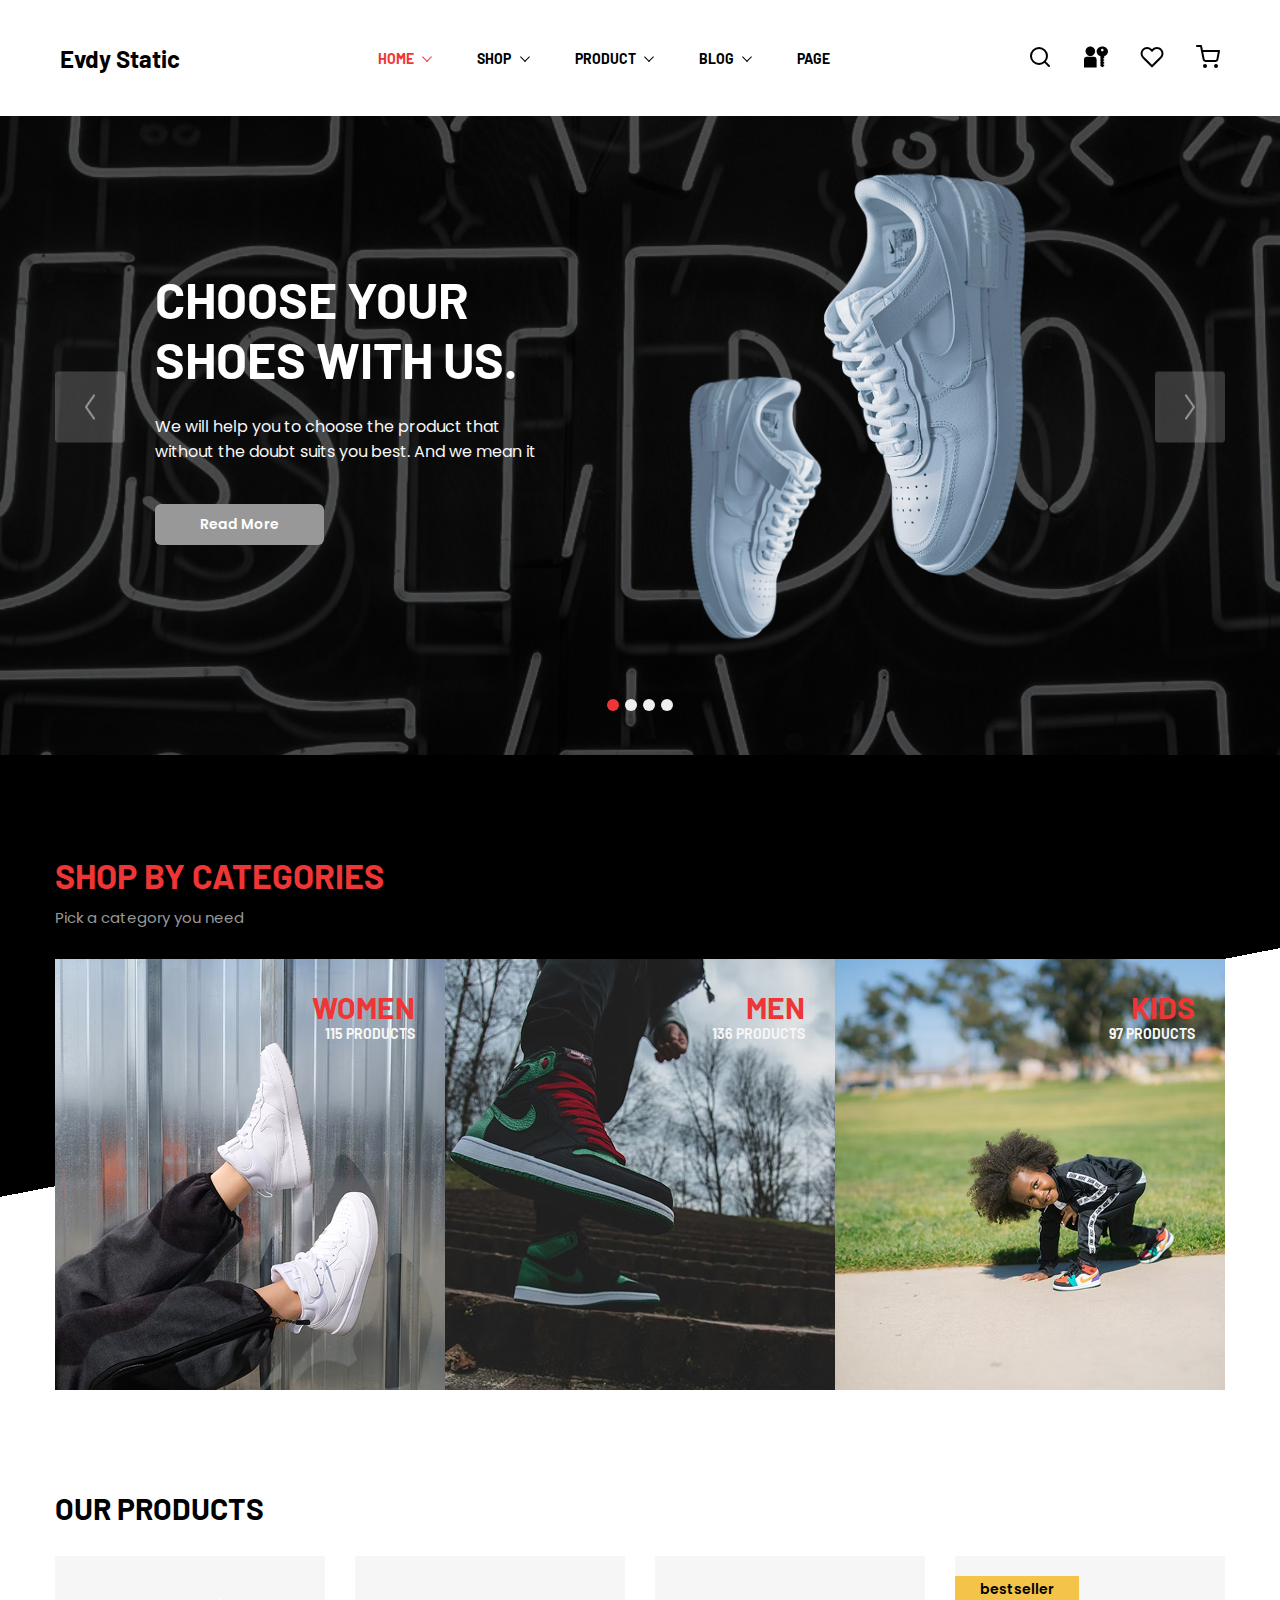
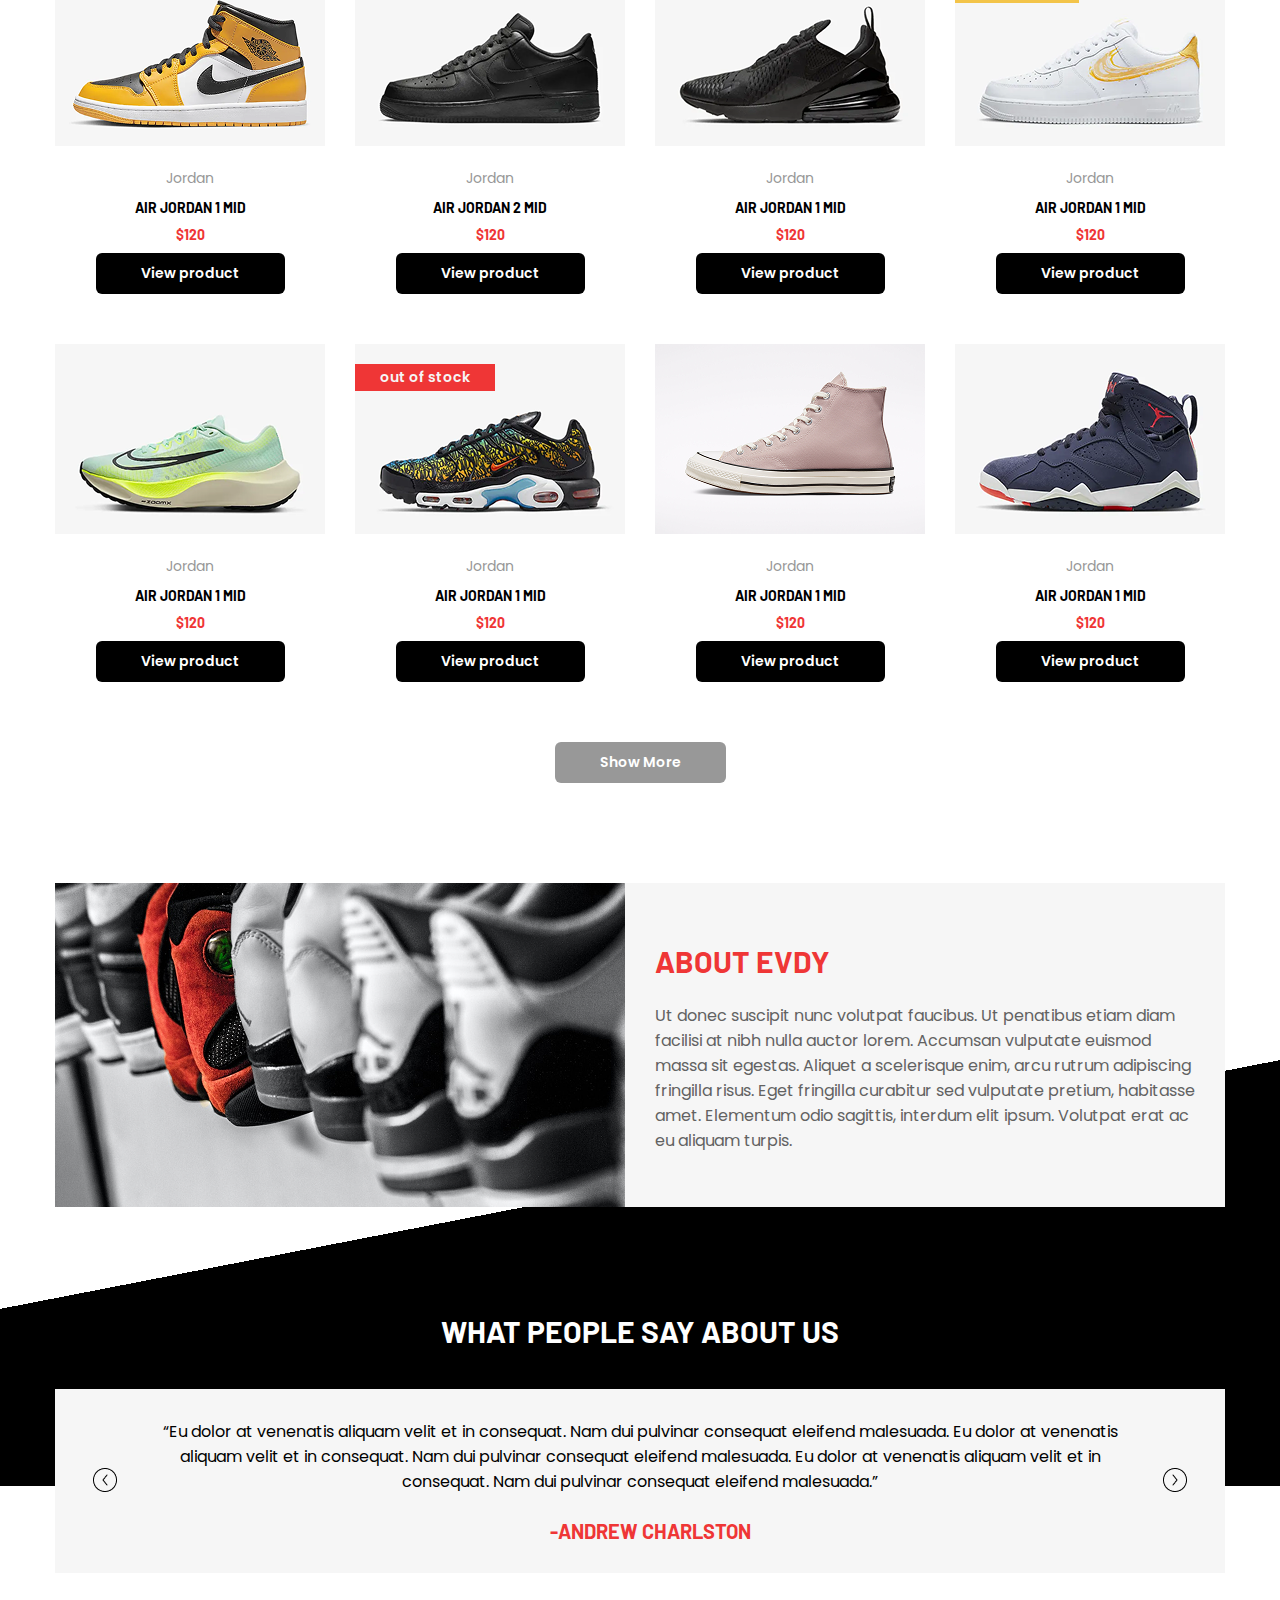
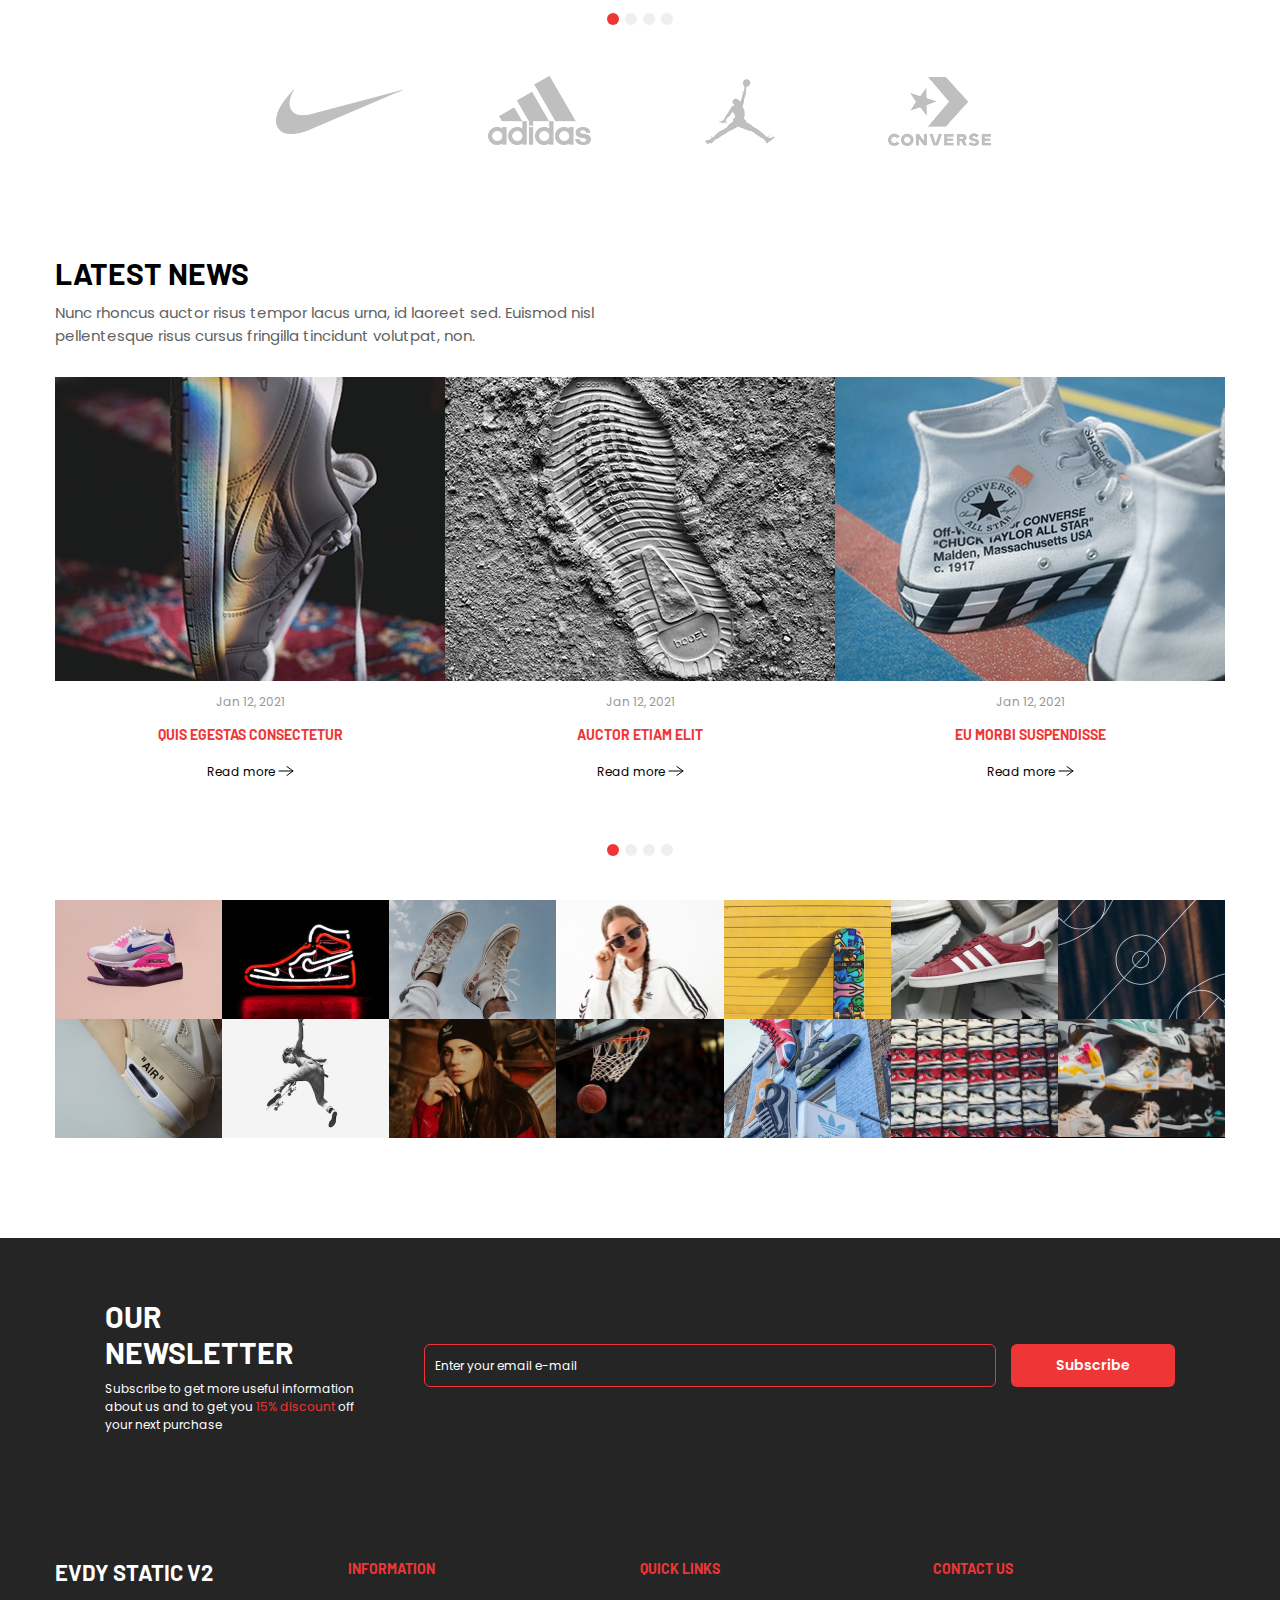
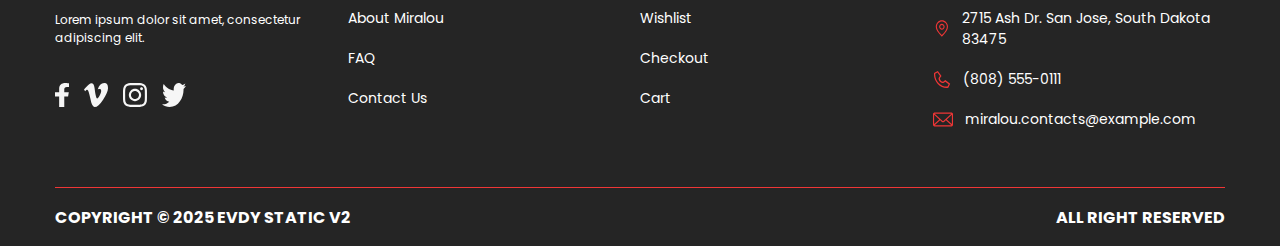
<file: index.html>
<!doctype html>
<html lang="en">
<head>
  <meta charset="UTF-8">
  <meta name="viewport"
        content="width=device-width, user-scalable=no, initial-scale=1.0, maximum-scale=1.0, minimum-scale=1.0">
  <meta http-equiv="X-UA-Compatible" content="ie=edge">
  <link rel="stylesheet" href="styles/styles.css">
  <title>Evdy Static v2</title>
  <script src="scripts/app.js" defer></script>
</head>
<body>

<header class="header">
  <div class="container">
    <div class="header__inner">
      <div class="header__logo">
        Evdy Static
      </div>
      <nav class="header__nav">
        <ul class="header__nav-list">
          <li class="header__nav-item header__nav-item--dropdown">
            <a href="#" class="header__nav-link header__nav-link--active">Home</a>
            <span class="header__drop-icon"></span>
          </li>
          <li class="header__nav-item header__nav-item--dropdown">
            <a href="#" class="header__nav-link">Shop</a>
            <span class="header__drop-icon"></span>
          </li>
          <li class="header__nav-item header__nav-item--dropdown">
            <a href="#" class="header__nav-link">Product</a>
            <span class="header__drop-icon"></span>
          </li>
          <li class="header__nav-item header__nav-item--dropdown">
            <a href="#" class="header__nav-link">Blog</a>
            <span class="header__drop-icon"></span>
          </li>
          <li class="header__nav-item">
            <a href="#" class="header__nav-link">Page</a>
          </li>
        </ul>
      </nav>

      <div class="header__right-actions">
        <button class="header__btn">
          <svg class="header__icon" width="24" height="24" viewBox="0 0 24 24" fill="none"
               xmlns="http://www.w3.org/2000/svg">
            <rect width="24" height="24" fill="#F5F5F5"/>
            <g id="Landing" clip-path="url(#clip0_5_91)">
              <rect width="1920" height="5119" transform="translate(-1408 -40)" fill="white"/>
              <g id="Header / Default">
                <rect id="Rectangle 33" x="-1408" y="-40" width="1920" height="104" fill="white"/>
                <g id="Frame 7">
                  <g id="search">
                    <path id="Vector"
                          d="M11 19C15.4183 19 19 15.4183 19 11C19 6.58172 15.4183 3 11 3C6.58172 3 3 6.58172 3 11C3 15.4183 6.58172 19 11 19Z"
                          stroke="black" stroke-width="2" stroke-linecap="round" stroke-linejoin="round"/>
                    <path id="Vector_2" d="M21 21L16.65 16.65" stroke="black" stroke-width="2" stroke-linecap="round"
                          stroke-linejoin="round"/>
                  </g>
                </g>
              </g>
            </g>
            <defs>
              <clipPath id="clip0_5_91">
                <rect width="1920" height="5119" fill="white" transform="translate(-1408 -40)"/>
              </clipPath>
            </defs>
          </svg>
        </button>
        <button class="header__btn">
          <svg class="header__icon" height="24" width="24" xmlns="http://www.w3.org/2000/svg"
               viewBox="0 0 502.664 502.664" xml:space="preserve">
    <path d="M132.099,230.872c55.394,0,100.088-44.759,100.088-99.937c0-55.243-44.673-99.981-100.088-99.981
				c-55.135,0-99.808,44.738-99.808,99.981C32.291,186.091,76.965,230.872,132.099,230.872z"/>
            <path d="M212.3,247.136H52.072C23.469,247.136,0,273.431,0,305.636v160.896
				c0,1.769,0.841,3.387,1.014,5.177h262.387c0.108-1.79,0.949-3.408,0.949-5.177V305.636
				C264.35,273.431,240.967,247.136,212.3,247.136z"/>
            <path d="M502.664,137.751c-0.108-58.673-53.711-105.934-119.33-105.783
				c-65.92,0.108-119.092,47.758-119.006,106.279c0.108,46.226,33.478,85.334,79.812,99.722l0.626,202.55l38.676,27.826
				l40.208-28.064l-0.065-26.877h-18.572l-0.086-26.338h18.616l-0.173-29.121h-18.486l-0.086-26.295h18.572l-0.086-26.316h-18.551
				l-0.065-26.316l18.637-0.022l-0.302-41.157C469.402,223.279,502.664,184.02,502.664,137.751z M383.399,77.612
				c14.776,0,26.899,12.101,26.899,26.856c0.108,14.949-12.015,27.007-26.834,27.007c-14.905,0-26.942-11.886-26.942-26.877
				C356.436,89.778,368.494,77.655,383.399,77.612z"/>
</svg>
        </button>
        <button class="header__btn">
          <svg class="header__icon" width="24" height="24" viewBox="0 0 24 24" fill="none"
               xmlns="http://www.w3.org/2000/svg">
            <path d="M20.84 4.60999C20.3292 4.099 19.7228 3.69364 19.0554 3.41708C18.3879 3.14052 17.6725 2.99817 16.95 2.99817C16.2275 2.99817 15.5121 3.14052 14.8446 3.41708C14.1772 3.69364 13.5708 4.099 13.06 4.60999L12 5.66999L10.94 4.60999C9.9083 3.5783 8.50903 2.9987 7.05 2.9987C5.59096 2.9987 4.19169 3.5783 3.16 4.60999C2.1283 5.64169 1.54871 7.04096 1.54871 8.49999C1.54871 9.95903 2.1283 11.3583 3.16 12.39L4.22 13.45L12 21.23L19.78 13.45L20.84 12.39C21.351 11.8792 21.7563 11.2728 22.0329 10.6053C22.3095 9.93789 22.4518 9.22248 22.4518 8.49999C22.4518 7.77751 22.3095 7.0621 22.0329 6.39464C21.7563 5.72718 21.351 5.12075 20.84 4.60999V4.60999Z"
                  stroke="black" stroke-width="2" stroke-linecap="round" stroke-linejoin="round"/>
          </svg>

        </button>
        <button class="header__btn">
          <svg class="header__icon" width="24" height="24" viewBox="0 0 24 24" fill="none"
               xmlns="http://www.w3.org/2000/svg">
            <path d="M9 22C9.55228 22 10 21.5523 10 21C10 20.4477 9.55228 20 9 20C8.44772 20 8 20.4477 8 21C8 21.5523 8.44772 22 9 22Z"
                  stroke="black" stroke-width="2" stroke-linecap="round" stroke-linejoin="round"/>
            <path d="M20 22C20.5523 22 21 21.5523 21 21C21 20.4477 20.5523 20 20 20C19.4477 20 19 20.4477 19 21C19 21.5523 19.4477 22 20 22Z"
                  stroke="black" stroke-width="2" stroke-linecap="round" stroke-linejoin="round"/>
            <path d="M1 1H5L7.68 14.39C7.77144 14.8504 8.02191 15.264 8.38755 15.5583C8.75318 15.8526 9.2107 16.009 9.68 16H19.4C19.8693 16.009 20.3268 15.8526 20.6925 15.5583C21.0581 15.264 21.3086 14.8504 21.4 14.39L23 6H6"
                  stroke="black" stroke-width="2" stroke-linecap="round" stroke-linejoin="round"/>
          </svg>
        </button>
      </div>

      <button class="header__hamburger-menu" id="hamburger-menu">
        <span class="header__hamburger-bar"></span>
      </button>

      <div class="header__mobile-nav" id="mobile-nav">
        <nav class="header__nav header__nav--mobile">
          <ul class="header__nav-list header__nav-list--mobile">
            <li class="header__nav-item header__nav-item--dropdown">
              <a href="#" class="header__nav-link header__nav-link--active">Home</a>
              <span class="header__drop-icon"></span>
            </li>
            <li class="header__nav-item header__nav-item--dropdown">
              <a href="#" class="header__nav-link">Shop</a>
              <span class="header__drop-icon"></span>
            </li>
            <li class="header__nav-item header__nav-item--dropdown">
              <a href="#" class="header__nav-link">Product</a>
              <span class="header__drop-icon"></span>
            </li>
            <li class="header__nav-item header__nav-item--dropdown">
              <a href="#" class="header__nav-link">Blog</a>
              <span class="header__drop-icon"></span>
            </li>
            <li class="header__nav-item">
              <a href="#" class="header__nav-link">Page</a>
            </li>
          </ul>
        </nav>
      </div>
    </div>
  </div>
</header>
<!-- HEADER -->

<section class="main">
  <div class="container">
    <div class="main__inner">
      <div class="main__slider">
        <button class="main__slider-arrow-btn main__slider-left-arrow-btn btn">
          <img src="img/main/left-arrow.png" alt="Left arrow" class="main__slider-arrow-img">
        </button>
        <div class="main__slider-content">
          <div class="main__slider-content-left">
            <h1 class="main__slider-title">choose your shoes with us.</h1>
            <p class="main__slider-text">We will help you to choose the product
              that without the doubt suits you best.
              And we mean it</p>
            <button class="main__slider-btn btn btn--grey">
              Read More
            </button>
          </div>
          <div class="main__slider-content-right">
            <img src="img/main/shoes.png" alt="Shoes image" class="main__slider-big-img">
          </div>
        </div>
        <button class="main__slider-arrow-btn main__slider-right-arrow-btn btn">
          <img src="img/main/right-arrow.png" alt="Right arrow" class="main__slider-arrow-img">
        </button>
      </div>

      <div class="main__slider-controls">
        <button class="main__slider-control btn btn--slider active"></button>
        <button class="main__slider-control btn btn--slider"></button>
        <button class="main__slider-control btn btn--slider"></button>
        <button class="main__slider-control btn btn--slider"></button>
      </div>
    </div>
  </div>
</section>
<!-- SECTION MAIN -->

<section class="shop-by-categories">
  <div class="container">
    <div class="shop-by-categories__inner">
      <h2 class="shop-by-categories__heading heading heading--red">shop by categories</h2>
      <h3 class="shop-by-categories__sub-heading">Pick a category you need</h3>

      <div class="shop-by-categories__cards">
        <div class="shop-by-categories__card">
          <img src="img/shop-by-categories/1.png" class="shop-by-categories__img" alt="Shop by categories image #1">
          <div class="shop-by-categories__content-texts">
            <span class="shop-by-categories__text-main">women</span>
            <span class="shop-by-categories__text-sub">115 products</span>
          </div>
        </div>

        <div class="shop-by-categories__card">
          <img src="img/shop-by-categories/2.png" class="shop-by-categories__img" alt="Shop by categories image #2">
          <div class="shop-by-categories__content-texts">
            <span class="shop-by-categories__text-main">men</span>
            <span class="shop-by-categories__text-sub">136 products</span>
          </div>
        </div>

        <div class="shop-by-categories__card">
          <img src="img/shop-by-categories/3.png" class="shop-by-categories__img" alt="Shop by categories image #3">
          <div class="shop-by-categories__content-texts">
            <span class="shop-by-categories__text-main">kids</span>
            <span class="shop-by-categories__text-sub">97 products</span>
          </div>
        </div>
      </div>
    </div>
  </div>
</section>
<!-- SECTION SHOP BY CATEGORIES  -->

<section class="our-products">
  <div class="container">
    <div class="our-products__inner">
      <h3 class="our-products__heading-main heading heading--black">
        Our products
      </h3>
      <div class="our-products__products">
        <div class="our-products__product">
          <div class="our-products__picture-container">
            <img src="./img/our-products/1.png" alt="Shoes #1" class="our-products__img">
          </div>
          <div class="our-products__content-texts">
            <p class="our-products__subtitle">Jordan</p>
            <p class="our-products__title">Air jordan 1 mid</p>
            <p class="our-products__price">$120</p>
            <a href="#" class="our-products__btn btn btn--black">View product</a>
          </div>
        </div>

        <div class="our-products__product">
          <div class="our-products__picture-container">
            <img src="./img/our-products/2.png" alt="Shoes #2" class="our-products__img">
          </div>
          <div class="our-products__content-texts">
            <p class="our-products__subtitle">Jordan</p>
            <p class="our-products__title">Air jordan 2 mid</p>
            <p class="our-products__price">$120</p>
            <a href="#" class="our-products__btn btn btn--black">View product</a>
          </div>
        </div>

        <div class="our-products__product">
          <div class="our-products__picture-container">
            <img src="./img/our-products/3.png" alt="Shoes #3" class="our-products__img">
          </div>
          <div class="our-products__content-texts">
            <p class="our-products__subtitle">Jordan</p>
            <p class="our-products__title">Air jordan 1 mid</p>
            <p class="our-products__price">$120</p>
            <a href="#" class="our-products__btn btn btn--black">View product</a>
          </div>
        </div>

        <div class="our-products__product">
          <div class="our-products__picture-container">
            <img src="./img/our-products/4.png" alt="Shoes #4" class="our-products__img">
            <span class="our-products__notice our-products__notice--bestseller">bestseller</span>
          </div>
          <div class="our-products__content-texts">
            <p class="our-products__subtitle">Jordan</p>
            <p class="our-products__title">Air jordan 1 mid</p>
            <p class="our-products__price">$120</p>
            <a href="#" class="our-products__btn btn btn--black">View product</a>
          </div>
        </div>

        <div class="our-products__product">
          <div class="our-products__picture-container">
            <img src="./img/our-products/5.png" alt="Shoes #5" class="our-products__img">
          </div>
          <div class="our-products__content-texts">
            <p class="our-products__subtitle">Jordan</p>
            <p class="our-products__title">Air jordan 1 mid</p>
            <p class="our-products__price">$120</p>
            <a href="#" class="our-products__btn btn btn--black">View product</a>
          </div>
        </div>

        <div class="our-products__product">
          <div class="our-products__picture-container">
            <img src="./img/our-products/6.png" alt="Shoes #6" class="our-products__img">
            <span class="our-products__notice our-products__notice--out-of-stock">out of stock</span>
          </div>
          <div class="our-products__content-texts">
            <p class="our-products__subtitle">Jordan</p>
            <p class="our-products__title">Air jordan 1 mid</p>
            <p class="our-products__price">$120</p>
            <a href="#" class="our-products__btn btn btn--black">View product</a>
          </div>
        </div>

        <div class="our-products__product">
          <div class="our-products__picture-container">
            <img src="./img/our-products/7.png" alt="Shoes #7" class="our-products__img">
          </div>
          <div class="our-products__content-texts">
            <p class="our-products__subtitle">Jordan</p>
            <p class="our-products__title">Air jordan 1 mid</p>
            <p class="our-products__price">$120</p>
            <a href="#" class="our-products__btn btn btn--black">View product</a>
          </div>
        </div>

        <div class="our-products__product">
          <div class="our-products__picture-container">
            <img src="./img/our-products/8.png" alt="Shoes #8" class="our-products__img">
          </div>
          <div class="our-products__content-texts">
            <p class="our-products__subtitle">Jordan</p>
            <p class="our-products__title">Air jordan 1 mid</p>
            <p class="our-products__price">$120</p>
            <a href="#" class="our-products__btn btn btn--black">View product</a>
          </div>
        </div>
      </div>
      <div class="our-products__actions">
        <button class="our-products__show-more-btn btn btn--grey">Show More</button>
      </div>
    </div>
  </div>
</section>
<!-- SECTION OUR PRODUCTS -->

<section class="about">
  <div class="container">
    <div class="about__inner">
      <div class="about__content">
        <div class="about__left">
          <img src="./img/about/1.png" alt="About image" class="about__img">
        </div>
        <div class="about__right">
          <h2 class="heading heading--red about__title">About Evdy</h2>
          <p class="about__text">Ut donec suscipit nunc volutpat faucibus. Ut penatibus etiam diam facilisi at nibh
            nulla
            auctor lorem. Accumsan vulputate euismod massa sit egestas. Aliquet a scelerisque enim, arcu rutrum
            adipiscing
            fringilla risus. Eget fringilla curabitur sed vulputate pretium, habitasse amet. Elementum odio sagittis,
            interdum elit ipsum. Volutpat erat ac eu aliquam turpis.</p>
        </div>
      </div>
    </div>
  </div>
</section>
<!-- SECTION ABOUT -->

<section class="what-people-say">
  <div class="container">
    <div class="what-people-say__inner">
      <h3 class="what-people-say__title heading heading--white">
        what people say about us
      </h3>
      <div class="what-people-say__slider">
        <div class="what-people-say__arrow-container what-people-say__arrow-container--left">
          <img src="./img/what-people-say/left-arrow.png" alt="Left arrow"
               class="what-people-say__arrow what-people-say__arrow--left">
        </div>
        <div class="what-people-day__content">
          <blockquote class="what-people-say__quote">
            “Eu dolor at venenatis aliquam velit et in consequat. Nam dui pulvinar consequat eleifend malesuada. Eu
            dolor at venenatis aliquam velit et in consequat. Nam dui pulvinar consequat eleifend malesuada. Eu dolor at
            venenatis aliquam velit et in consequat. Nam dui pulvinar consequat eleifend malesuada.”
          </blockquote>
          <p class="what-people-say__author">-Andrew Charlston</p>
        </div>
        <div class="what-people-say__arrow-container what-people-say__arrow-container--right">
          <img src="./img/what-people-say/right-arrow.png" alt="Right arrow"
               class="what-people-say__arrow what-people-say__arrow--right">
        </div>
      </div>
      <div class="main__slider-controls what-people-say__slider-controls">
        <button class="main__slider-control what-people-say__control btn btn--slider active"></button>
        <button class="main__slider-control what-people-say__control btn btn--slider"></button>
        <button class="main__slider-control what-people-say__control btn btn--slider"></button>
        <button class="main__slider-control what-people-say__control btn btn--slider"></button>
      </div>

      <div class="what-people-say__companies">
        <div class="what-people-say__company-picture-container">
          <img src="./img/what-people-say/1.png" alt="Company #1" class="what-people-say__company-img">
        </div>
        <div class="what-people-say__company-picture-container">
          <img src="./img/what-people-say/2.png" alt="Company #2" class="what-people-say__company-img">
        </div>
        <div class="what-people-say__company-picture-container">
          <img src="./img/what-people-say/3.png" alt="Company #3" class="what-people-say__company-img">
        </div>
        <div class="what-people-say__company-picture-container">
          <img src="./img/what-people-say/4.png" alt="Company #4" class="what-people-say__company-img">
        </div>
      </div>
    </div>
  </div>
</section>
<!-- SECTION WHAT PEOPLE SAY -->

<section class="latest-news">
  <div class="container">
    <div class="latest-news__inner">
      <h3 class="latest-news__title heading heading--black">latest news</h3>
      <p class="latest-news__text">
        Nunc rhoncus auctor risus tempor lacus urna, id laoreet sed. Euismod nisl pellentesque risus cursus fringilla
        tincidunt volutpat, non.
      </p>
      <div class="latest-news__slider">
        <div class="latest-news__item">
          <div class="latest-news__picture-container">
            <img src="./img/latest-news/1.png" alt="Latest news shoes #1" class="latest-news__img">
          </div>
          <p class="latest-news__date">Jan 12, 2021 </p>
          <h4 class="latest-news__item-title">Quis egestas consectetur</h4>
          <a href="#" class="latest-news__btn btn btn--white">
            <span>Read more</span>
            <svg width="16" height="10" viewBox="0 0 16 10" fill="none" xmlns="http://www.w3.org/2000/svg">
              <path d="M1 5H15M8.875 0.5L15 5L8.875 9.5" stroke="black" stroke-linecap="round" stroke-linejoin="round"/>
            </svg>
          </a>
        </div>

        <div class="latest-news__item">
          <div class="latest-news__picture-container">
            <img src="./img/latest-news/2.png" alt="Latest news shoes #2" class="latest-news__img">
          </div>
          <p class="latest-news__date">Jan 12, 2021 </p>
          <h4 class="latest-news__item-title">Auctor etiam elit</h4>
          <a href="#" class="latest-news__btn btn btn--white">
            <span>Read more</span>
            <svg width="16" height="10" viewBox="0 0 16 10" fill="none" xmlns="http://www.w3.org/2000/svg">
              <path d="M1 5H15M8.875 0.5L15 5L8.875 9.5" stroke="black" stroke-linecap="round" stroke-linejoin="round"/>
            </svg>
          </a>
        </div>

        <div class="latest-news__item">
          <div class="latest-news__picture-container">
            <img src="./img/latest-news/3.png" alt="Latest news shoes #3" class="latest-news__img">
          </div>
          <p class="latest-news__date">Jan 12, 2021 </p>
          <h4 class="latest-news__item-title">Eu morbi suspendisse</h4>
          <a href="#" class="latest-news__btn btn btn--white">
            <span>Read more</span>
            <svg width="16" height="10" viewBox="0 0 16 10" fill="none" xmlns="http://www.w3.org/2000/svg">
              <path d="M1 5H15M8.875 0.5L15 5L8.875 9.5" stroke="black" stroke-linecap="round" stroke-linejoin="round"/>
            </svg>
          </a>
        </div>
      </div>
      <div class="main__slider-controls latest-news__slider-controls">
        <button class="main__slider-control latest-news__control btn btn--slider active"></button>
        <button class="main__slider-control latest-news__control btn btn--slider"></button>
        <button class="main__slider-control latest-news__control btn btn--slider"></button>
        <button class="main__slider-control latest-news__control btn btn--slider"></button>
      </div>
    </div>
  </div>
</section>
<!-- SECTION LATEST NEWS -->

<section class="instagram">
  <div class="container">
    <div class="instagram__inner">
      <div class="instagram__grid">
        <div class="instagram__item">
          <img src="./img/instagram/1.png" alt="Instagram #1" class="instagram__img">
        </div>
        <div class="instagram__item">
          <img src="./img/instagram/2.png" alt="Instagram #2" class="instagram__img">
        </div>
        <div class="instagram__item">
          <img src="./img/instagram/3.png" alt="Instagram #3" class="instagram__img">
        </div>
        <div class="instagram__item">
          <img src="./img/instagram/4.png" alt="Instagram #4" class="instagram__img">
        </div>
        <div class="instagram__item">
          <img src="./img/instagram/5.png" alt="Instagram #5" class="instagram__img">
        </div>
        <div class="instagram__item">
          <img src="./img/instagram/6.png" alt="Instagram #6" class="instagram__img">
        </div>
        <div class="instagram__item">
          <img src="./img/instagram/7.png" alt="Instagram #7" class="instagram__img">
        </div>
        <div class="instagram__item">
          <img src="./img/instagram/8.png" alt="Instagram #8" class="instagram__img">
        </div>
        <div class="instagram__item">
          <img src="./img/instagram/9.png" alt="Instagram #9" class="instagram__img">
        </div>
        <div class="instagram__item">
          <img src="./img/instagram/10.png" alt="Instagram #10" class="instagram__img">
        </div>
        <div class="instagram__item">
          <img src="./img/instagram/11.png" alt="Instagram #11" class="instagram__img">
        </div>
        <div class="instagram__item">
          <img src="./img/instagram/12.png" alt="Instagram #12" class="instagram__img">
        </div>
        <div class="instagram__item">
          <img src="./img/instagram/13.png" alt="Instagram #13" class="instagram__img">
        </div>
        <div class="instagram__item">
          <img src="./img/instagram/14.png" alt="Instagram #14" class="instagram__img">
        </div>
      </div>
      <div class="instagram__button-with-link btn btn--white">
        <a href="#" class="instagram__link">@evdycommerce</a>
        <svg width="17" height="17" viewBox="0 0 17 17" fill="none" xmlns="http://www.w3.org/2000/svg">
          <path d="M8.49339 4.12085C7.33568 4.12085 6.22538 4.58004 5.40675 5.39739C4.58812 6.21475 4.12822 7.32333 4.12822 8.47924C4.12822 9.63516 4.58812 10.7437 5.40675 11.5611C6.22538 12.3785 7.33568 12.8376 8.49339 12.8376C9.65111 12.8376 10.7614 12.3785 11.58 11.5611C12.3987 10.7437 12.8586 9.63516 12.8586 8.47924C12.8586 7.32333 12.3987 6.21475 11.58 5.39739C10.7614 4.58004 9.65111 4.12085 8.49339 4.12085ZM8.49339 11.3097C7.74128 11.3097 7.01997 11.0114 6.48815 10.4804C5.95632 9.94944 5.65754 9.22925 5.65754 8.4783C5.65754 7.72736 5.95632 7.00717 6.48815 6.47617C7.01997 5.94517 7.74128 5.64685 8.49339 5.64685C9.24551 5.64685 9.96682 5.94517 10.4986 6.47617C11.0305 7.00717 11.3292 7.72736 11.3292 8.4783C11.3292 9.22925 11.0305 9.94944 10.4986 10.4804C9.96682 11.0114 9.24551 11.3097 8.49339 11.3097Z" fill="black" />
          <path d="M13.0318 4.97674C13.5941 4.97674 14.0499 4.52182 14.0499 3.96066C14.0499 3.39949 13.5941 2.94458 13.0318 2.94458C12.4695 2.94458 12.0137 3.39949 12.0137 3.96066C12.0137 4.52182 12.4695 4.97674 13.0318 4.97674Z" fill="black" />
          <path d="M16.5497 2.92759C16.3312 2.36411 15.9972 1.8524 15.5692 1.42521C15.1412 0.998015 14.6285 0.66476 14.0641 0.446773C13.4036 0.199216 12.7058 0.0653581 12.0004 0.0508981C11.0913 0.0113106 10.8034 0 8.49811 0C6.1928 0 5.89732 -9.48053e-08 4.99578 0.0508981C4.29096 0.0646188 3.59367 0.198504 2.93403 0.446773C2.36944 0.664506 1.85667 0.997671 1.42862 1.42489C1.00058 1.85212 0.666697 2.36396 0.448412 2.92759C0.200421 3.58702 0.0666619 4.28378 0.0528654 4.98802C0.0122723 5.89477 0 6.18225 0 8.48492C0 10.7866 -7.03353e-09 11.0798 0.0528654 11.9818C0.0670258 12.6868 0.200133 13.3825 0.448412 14.0432C0.66731 14.6066 1.00151 15.1183 1.42967 15.5454C1.85782 15.9726 2.37051 16.3059 2.93497 16.524C3.59337 16.7815 4.29094 16.925 4.99767 16.9482C5.90676 16.9877 6.19469 17 8.5 17C10.8053 17 11.1008 17 12.0023 16.9482C12.7076 16.9338 13.4054 16.8003 14.066 16.5532C14.6303 16.3347 15.1427 16.0012 15.5707 15.5739C15.9987 15.1466 16.3328 14.6349 16.5516 14.0715C16.7999 13.4117 16.933 12.7161 16.9471 12.011C16.9877 11.1043 17 10.8168 17 8.51414C17 6.21147 17 5.91927 16.9471 5.01724C16.9361 4.30304 16.8017 3.5961 16.5497 2.92759ZM15.3999 11.9121C15.3938 12.4553 15.2945 12.9934 15.1063 13.5031C14.9645 13.8696 14.7475 14.2025 14.4691 14.4802C14.1908 14.758 13.8573 14.9745 13.4901 15.1158C12.9853 15.3029 12.452 15.402 11.9136 15.409C11.0168 15.4504 10.7638 15.4608 8.46413 15.4608C6.1626 15.4608 5.92753 15.4608 5.01372 15.409C4.47555 15.4024 3.94256 15.3032 3.43814 15.1158C3.06967 14.9754 2.73484 14.7592 2.4553 14.4814C2.17577 14.2036 1.95775 13.8703 1.81536 13.5031C1.62981 12.9989 1.53056 12.4671 1.52177 11.93C1.48117 11.0345 1.47173 10.7819 1.47173 8.48586C1.47173 6.18885 1.47173 5.95415 1.52177 5.04081C1.52787 4.49791 1.62717 3.96009 1.81536 3.45071C2.10329 2.70703 2.6933 2.1217 3.43814 1.83705C3.9428 1.65055 4.47565 1.55142 5.01372 1.54391C5.91148 1.50338 6.16354 1.49207 8.46413 1.49207C10.7647 1.49207 11.0007 1.49207 11.9136 1.54391C12.4521 1.55038 12.9854 1.64955 13.4901 1.83705C13.8573 1.97869 14.1907 2.19541 14.469 2.4733C14.7474 2.7512 14.9644 3.08412 15.1063 3.45071C15.2918 3.95493 15.3911 4.48673 15.3999 5.02384C15.4405 5.92022 15.4509 6.17188 15.4509 8.4689C15.4509 10.765 15.4509 11.0119 15.4103 11.913H15.3999V11.9121Z" fill="black" />
        </svg>
      </div>
    </div>
  </div>
</section>
<!-- SECTION INSTAGRAM -->

<section class="newsletter">
  <div class="container container--smaller">
    <div class="newsletter__inner">
      <div class="newsletter__texts">
        <h2 class="newsletter__title heading heading--white">our newsletter</h2>
        <p class="newsletter__text">
          Subscribe to get more useful information about us and to get you <span class="newsletter__text-highlighted">15% discount</span> off your next purchase
        </p>
      </div>
      <div class="newsletter__actions">
        <form action="#" class="newsletter__form">
          <input class="newsletter__input input" type="email" placeholder="Enter your email e-mail">
          <button type="submit" class="newsletter__submit-btn btn btn--red">Subscribe</button>
        </form>
      </div>
    </div>
  </div>
</section>
<!-- SECTION NEWSLETTER -->

<footer class="footer">
  <div class="container">
    <div class="footer__inner">
      <div class="footer__content">
        <div class="footer__column">
          <h4 class="footer__logo">Evdy Static v2</h4>
          <p class="footer__text">Lorem ipsum dolor sit amet, consectetur adipiscing elit.</p>
          <ul class="footer__socials-list">
            <li class="footer__social">
              <svg class="footer__svg" width="14" height="24" viewBox="0 0 14 24" fill="none" xmlns="http://www.w3.org/2000/svg">
                <path d="M13.0826 13.5L13.8085 9.15656H9.26935V6.33797C9.26935 5.14969 9.90344 3.99141 11.9364 3.99141H14V0.293438C14 0.293438 12.1273 0 10.3369 0C6.59872 0 4.15528 2.08031 4.15528 5.84625V9.15656H0V13.5H4.15528V24H9.26935V13.5H13.0826Z" fill="#F6F6F6" />
              </svg>
            </li>
            <li class="footer__social">
              <svg class="footer__svg" width="24" height="24" viewBox="0 0 24 24" fill="none" xmlns="http://www.w3.org/2000/svg">
                <path d="M23.9881 5.54778C23.883 8.25029 22.251 11.9474 19.0968 16.6444C15.8363 21.5481 13.074 24 10.8135 24C9.41353 24 8.2307 22.5041 7.26386 19.5216C6.6193 16.7818 5.97588 14.0419 5.32447 11.3088C4.60791 8.32628 3.83878 6.83037 3.01023 6.83037C2.83309 6.83037 2.20224 7.27035 1.13026 8.13696L0 6.45039C1.18283 5.24247 2.35424 4.04387 3.50393 2.83728C5.08104 1.25738 6.27188 0.430759 7.06043 0.346764C8.92668 0.142776 10.0775 1.61469 10.5118 4.77983C10.9781 8.18762 11.3004 10.3128 11.4843 11.1394C12.0238 13.9713 12.6158 15.3832 13.2592 15.3832C13.7586 15.3832 14.5151 14.4659 15.5208 12.6287C16.5265 10.7915 17.0648 9.39555 17.138 8.43827C17.2819 6.8517 16.7437 6.06242 15.5208 6.06242C14.9494 6.06242 14.3574 6.21441 13.746 6.51839C14.9231 2.04799 17.1768 -0.123874 20.5036 0.00545106C22.9687 0.0814465 24.1321 1.93333 23.9881 5.54645V5.54778Z" fill="#F6F6F6" />
              </svg>
            </li>

            <li class="footer__social">
              <svg class="footer__svg" width="24" height="24" viewBox="0 0 24 24" fill="none" xmlns="http://www.w3.org/2000/svg">
                <path fill-rule="evenodd" clip-rule="evenodd" d="M7.05273 0.072C8.33236 0.0130909 8.74036 0 12 0C15.2596 0 15.6676 0.0141818 16.9462 0.072C18.2247 0.129818 19.0975 0.333818 19.8611 0.629455C20.6607 0.931636 21.3862 1.404 21.9862 2.01491C22.5971 2.61382 23.0684 3.33818 23.3695 4.13891C23.6662 4.90255 23.8691 5.77527 23.928 7.05164C23.9869 8.33345 24 8.74145 24 12C24 15.2596 23.9858 15.6676 23.928 16.9473C23.8702 18.2236 23.6662 19.0964 23.3695 19.86C23.0684 20.6608 22.5963 21.3864 21.9862 21.9862C21.3862 22.5971 20.6607 23.0684 19.8611 23.3695C19.0975 23.6662 18.2247 23.8691 16.9484 23.928C15.6676 23.9869 15.2596 24 12 24C8.74036 24 8.33236 23.9858 7.05273 23.928C5.77636 23.8702 4.90364 23.6662 4.14 23.3695C3.33919 23.0683 2.61362 22.5963 2.01382 21.9862C1.40332 21.3869 0.930889 20.6617 0.629455 19.8611C0.333818 19.0975 0.130909 18.2247 0.072 16.9484C0.0130909 15.6665 0 15.2585 0 12C0 8.74036 0.0141818 8.33236 0.072 7.05382C0.129818 5.77527 0.333818 4.90255 0.629455 4.13891C0.931334 3.33827 1.40413 2.61307 2.01491 2.01382C2.61386 1.40346 3.3387 0.931029 4.13891 0.629455C4.90255 0.333818 5.77527 0.130909 7.05164 0.072H7.05273ZM16.8491 2.232C15.5836 2.17418 15.204 2.16218 12 2.16218C8.796 2.16218 8.41636 2.17418 7.15091 2.232C5.98036 2.28545 5.34545 2.48073 4.92218 2.64545C4.36255 2.86364 3.96218 3.12218 3.54218 3.54218C3.14405 3.92951 2.83765 4.40103 2.64545 4.92218C2.48073 5.34545 2.28545 5.98036 2.232 7.15091C2.17418 8.41636 2.16218 8.796 2.16218 12C2.16218 15.204 2.17418 15.5836 2.232 16.8491C2.28545 18.0196 2.48073 18.6545 2.64545 19.0778C2.83745 19.5982 3.144 20.0705 3.54218 20.4578C3.92945 20.856 4.40182 21.1625 4.92218 21.3545C5.34545 21.5193 5.98036 21.7145 7.15091 21.768C8.41636 21.8258 8.79491 21.8378 12 21.8378C15.2051 21.8378 15.5836 21.8258 16.8491 21.768C18.0196 21.7145 18.6545 21.5193 19.0778 21.3545C19.6375 21.1364 20.0378 20.8778 20.4578 20.4578C20.856 20.0705 21.1625 19.5982 21.3545 19.0778C21.5193 18.6545 21.7145 18.0196 21.768 16.8491C21.8258 15.5836 21.8378 15.204 21.8378 12C21.8378 8.796 21.8258 8.41636 21.768 7.15091C21.7145 5.98036 21.5193 5.34545 21.3545 4.92218C21.1364 4.36255 20.8778 3.96218 20.4578 3.54218C20.0705 3.14408 19.5989 2.83768 19.0778 2.64545C18.6545 2.48073 18.0196 2.28545 16.8491 2.232ZM10.4673 15.6993C11.3233 16.0556 12.2764 16.1037 13.1639 15.8353C14.0514 15.567 14.8182 14.9988 15.3334 14.2279C15.8485 13.457 16.0801 12.5311 15.9884 11.6085C15.8968 10.6858 15.4876 9.82361 14.8309 9.16909C14.4123 8.7507 13.906 8.43034 13.3487 8.23107C12.7914 8.0318 12.1968 7.95857 11.6078 8.01667C11.0188 8.07477 10.45 8.26274 9.94233 8.56705C9.43468 8.87136 9.00081 9.28445 8.67197 9.77656C8.34312 10.2687 8.12748 10.8276 8.04056 11.413C7.95365 11.9985 7.99762 12.596 8.16932 13.1624C8.34101 13.7288 8.63616 14.2501 9.03351 14.6888C9.43087 15.1275 9.92054 15.4726 10.4673 15.6993ZM7.63855 7.63855C8.2113 7.06579 8.89126 6.61146 9.6396 6.30149C10.3879 5.99151 11.19 5.83197 12 5.83197C12.81 5.83197 13.6121 5.99151 14.3604 6.30148C15.1087 6.61146 15.7887 7.06579 16.3615 7.63855C16.9342 8.2113 17.3885 8.89126 17.6985 9.6396C18.0085 10.3879 18.168 11.19 18.168 12C18.168 12.81 18.0085 13.6121 17.6985 14.3604C17.3885 15.1087 16.9342 15.7887 16.3615 16.3615C15.2047 17.5182 13.6359 18.168 12 18.168C10.3641 18.168 8.79527 17.5182 7.63855 16.3615C6.48182 15.2047 5.83197 13.6359 5.83197 12C5.83197 10.3641 6.48182 8.79527 7.63855 7.63855ZM19.536 6.75055C19.6779 6.61666 19.7916 6.45565 19.8701 6.27706C19.9487 6.09847 19.9907 5.90593 19.9935 5.71083C19.9964 5.51574 19.9601 5.32205 19.8867 5.14125C19.8134 4.96044 19.7045 4.79619 19.5665 4.65822C19.4285 4.52026 19.2643 4.41137 19.0835 4.33802C18.9027 4.26467 18.709 4.22834 18.5139 4.23118C18.3188 4.23403 18.1263 4.27599 17.9477 4.35458C17.7691 4.43317 17.6081 4.54679 17.4742 4.68873C17.2138 4.96476 17.0712 5.33141 17.0768 5.71083C17.0823 6.09026 17.2355 6.45259 17.5038 6.72092C17.7721 6.98924 18.1345 7.14243 18.5139 7.14796C18.8933 7.15349 19.26 7.01093 19.536 6.75055Z" fill="#F6F6F6" />
              </svg>
            </li>

            <li class="footer__social">
              <svg class="footer__svg" width="24" height="24" viewBox="0 0 24 24" fill="none" xmlns="http://www.w3.org/2000/svg">
                <path d="M24 2.84684C23.1174 3.32792 22.1693 3.65297 21.1726 3.79989C22.201 3.0429 22.9704 1.85148 23.3373 0.447947C22.371 1.15395 21.3135 1.6509 20.2107 1.91719C19.4691 0.943152 18.4868 0.297546 17.4164 0.0806033C16.3459 -0.13634 15.2472 0.0875171 14.2907 0.71742C13.3343 1.34732 12.5737 2.34803 12.127 3.56417C11.6803 4.78031 11.5725 6.14385 11.8203 7.44309C9.86244 7.32216 7.94711 6.69618 6.19863 5.60576C4.45016 4.51535 2.90761 2.98487 1.6711 1.11366C1.2483 2.0108 1.0052 3.05097 1.0052 4.15875C1.00473 5.15601 1.20437 6.13799 1.58641 7.01757C1.96846 7.89715 2.52109 8.64713 3.19528 9.20098C2.4134 9.17037 1.64877 8.91049 0.965031 8.44295V8.52096C0.964952 9.91965 1.35827 11.2753 2.07823 12.3579C2.7982 13.4405 3.80048 14.1833 4.915 14.4603C4.18968 14.7018 3.42923 14.7374 2.69109 14.5644C3.00555 15.7678 3.61807 16.8203 4.44291 17.5742C5.26776 18.3282 6.26363 18.7461 7.29111 18.7692C5.5469 20.4535 3.39282 21.3672 1.17537 21.3632C0.782575 21.3633 0.39011 21.3351 0 21.2786C2.25083 23.0589 4.87097 24.0037 7.5469 24C16.6053 24 21.5573 14.7711 21.5573 6.76698C21.5573 6.50694 21.552 6.24429 21.5425 5.98425C22.5057 5.12738 23.3372 4.0663 23.9979 2.85074L24 2.84684Z" fill="#F6F6F6" />
              </svg>
            </li>
          </ul>
        </div>

        <div class="footer__column">
          <h6 class="footer__red-title">Information</h6>
          <a href="#" class="footer__link">About Miralou</a>
          <a href="#" class="footer__link">FAQ</a>
          <a href="#" class="footer__link">Contact Us</a>
        </div>

        <div class="footer__column">
          <h6 class="footer__red-title">Quick Links</h6>
          <a href="#" class="footer__link">Wishlist</a>
          <a href="#" class="footer__link">Checkout</a>
          <a href="#" class="footer__link">Cart</a>
        </div>

        <div class="footer__column">
          <h6 class="footer__red-title">Contact us</h6>
          <div class="footer__item-container">
            <svg class="footer__item-svg" width="20" height="21" viewBox="0 0 20 21" fill="none" xmlns="http://www.w3.org/2000/svg">
              <path d="M15.625 8.53125C15.625 6.96482 15.0324 5.46254 13.9775 4.3549C12.9226 3.24726 11.4919 2.625 10 2.625C8.50819 2.625 7.07745 3.24726 6.02255 4.3549C4.96766 5.46254 4.37503 6.96482 4.37503 8.53125C4.37503 10.9541 6.22128 14.112 10 17.8946C13.7788 14.112 15.625 10.9541 15.625 8.53125ZM10 19.6875C5.41628 15.3129 3.12503 11.5933 3.12503 8.53125C3.12503 6.61672 3.84936 4.7806 5.13867 3.42682C6.42798 2.07304 8.17667 1.3125 10 1.3125C11.8234 1.3125 13.5721 2.07304 14.8614 3.42682C16.1507 4.7806 16.875 6.61672 16.875 8.53125C16.875 11.5933 14.5838 15.3129 10 19.6875Z" fill="#EF3636" />
              <path d="M10 10.5C10.4973 10.5 10.9742 10.2926 11.3259 9.92337C11.6775 9.55415 11.875 9.05339 11.875 8.53125C11.875 8.0091 11.6775 7.50835 11.3259 7.13913C10.9742 6.76992 10.4973 6.5625 10 6.5625C9.50275 6.5625 9.02584 6.76992 8.67421 7.13913C8.32257 7.50835 8.12503 8.0091 8.12503 8.53125C8.12503 9.05339 8.32257 9.55415 8.67421 9.92337C9.02584 10.2926 9.50275 10.5 10 10.5ZM10 11.8125C9.17123 11.8125 8.37637 11.4668 7.79032 10.8514C7.20427 10.2361 6.87503 9.40149 6.87503 8.53125C6.87503 7.66101 7.20427 6.82641 7.79032 6.21106C8.37637 5.5957 9.17123 5.25 10 5.25C10.8288 5.25 11.6237 5.5957 12.2097 6.21106C12.7958 6.82641 13.125 7.66101 13.125 8.53125C13.125 9.40149 12.7958 10.2361 12.2097 10.8514C11.6237 11.4668 10.8288 11.8125 10 11.8125Z" fill="#EF3636" />
            </svg>
            <p class="footer__item-text">2715 Ash Dr. San Jose, South Dakota 83475</p>
          </div>

          <div class="footer__item-container">
            <svg class="footer__item-svg" width="18" height="18" viewBox="0 0 18 18" fill="none" xmlns="http://www.w3.org/2000/svg">
              <path d="M1.44668 2.67699L1.47344 2.65944L4.85597 0.909668L8.50687 6.02091L6.82719 8.37263C6.87745 9.25951 7.23565 10.0963 7.83397 10.7245C8.43229 11.3527 9.22921 11.7288 10.0739 11.7816L12.3136 10.0179L17.1814 13.8513L15.5288 17.3733L15.5149 17.403L15.4981 17.431C15.4099 17.5803 15.2868 17.7033 15.1406 17.7884C14.9943 17.8735 14.8297 17.9179 14.6625 17.9174H13.7896C12.1079 17.9174 10.4427 17.5696 8.88896 16.8938C7.33525 16.2181 5.92351 15.2276 4.73436 13.979C3.5452 12.7304 2.60191 11.2481 1.95835 9.61666C1.31479 7.98526 0.983549 6.23674 0.983553 4.47093V3.55444C0.983019 3.37884 1.0253 3.20602 1.10636 3.05243C1.18743 2.89884 1.30459 2.76959 1.44668 2.67699ZM2.23355 4.47093C2.23355 11.1616 7.41762 16.6049 13.7896 16.6049H14.4959L15.6016 14.248L12.3133 11.6585L10.4826 13.1001H10.2743C9.02734 13.0987 7.83189 12.5779 6.95019 11.6521C6.06848 10.7263 5.57253 9.47111 5.57113 8.16185V7.94311L6.94414 6.02087L4.4782 2.56838L2.23355 3.72957V4.47093Z" fill="#EF3636" />
            </svg>
            <p class="footer__item-text">(808) 555-0111</p>
          </div>

          <div class="footer__item-container">
            <svg class="footer__item-svg" width="20" height="15" viewBox="0 0 20 15" fill="none" xmlns="http://www.w3.org/2000/svg">
              <path d="M13.7367 7.479L18.8625 2.803V12.1016L13.7367 7.479ZM7.13167 8.27087L8.93167 9.9115C9.21417 10.1635 9.5825 10.3158 9.985 10.3158H9.99917H9.99833H10.01C10.4133 10.3158 10.7817 10.1626 11.0675 9.90888L11.065 9.91063L12.865 8.27L18.3367 13.2041H1.6625L7.13167 8.27087ZM1.655 1.69437H18.3467L10.3292 9.00587C10.239 9.08074 10.1274 9.12144 10.0125 9.12138H10.0008H10.0017H9.99C9.87466 9.12153 9.76269 9.08049 9.6725 9.005L9.67333 9.00587L1.655 1.69437ZM1.1375 2.80212L6.2625 7.47813L1.1375 12.0981V2.80212ZM19.1375 0.66625C18.9375 0.56125 18.7025 0.5 18.4533 0.5H1.54917C1.30763 0.500061 1.06942 0.559072 0.853333 0.672375L0.8625 0.668C0.603811 0.801972 0.385956 1.00923 0.233545 1.26636C0.0811339 1.5235 0.000239457 1.82026 0 2.12313L0 12.7736C0.00044117 13.2047 0.16371 13.6179 0.453984 13.9227C0.744257 14.2275 1.13783 14.3989 1.54833 14.3994H18.4508C18.8613 14.3989 19.2549 14.2275 19.5452 13.9227C19.8355 13.6179 19.9987 13.2047 19.9992 12.7736V2.12313C19.9992 1.487 19.65 0.93575 19.1417 0.670625L19.1325 0.66625H19.1375Z" fill="#EF3636" />
            </svg>
            <p class="footer__item-text">miralou.contacts@example.com</p>
          </div>
        </div>
      </div>
      <div class="footer__copyright">
        <span class="footer__copy-text">Copyright &copy; 2025 Evdy Static v2</span>
        <span class="footer__copy-text">All right reserved</span>
      </div>
    </div>
  </div>
</footer>
<!-- FOOTER -->

</body>
</html>
</file>
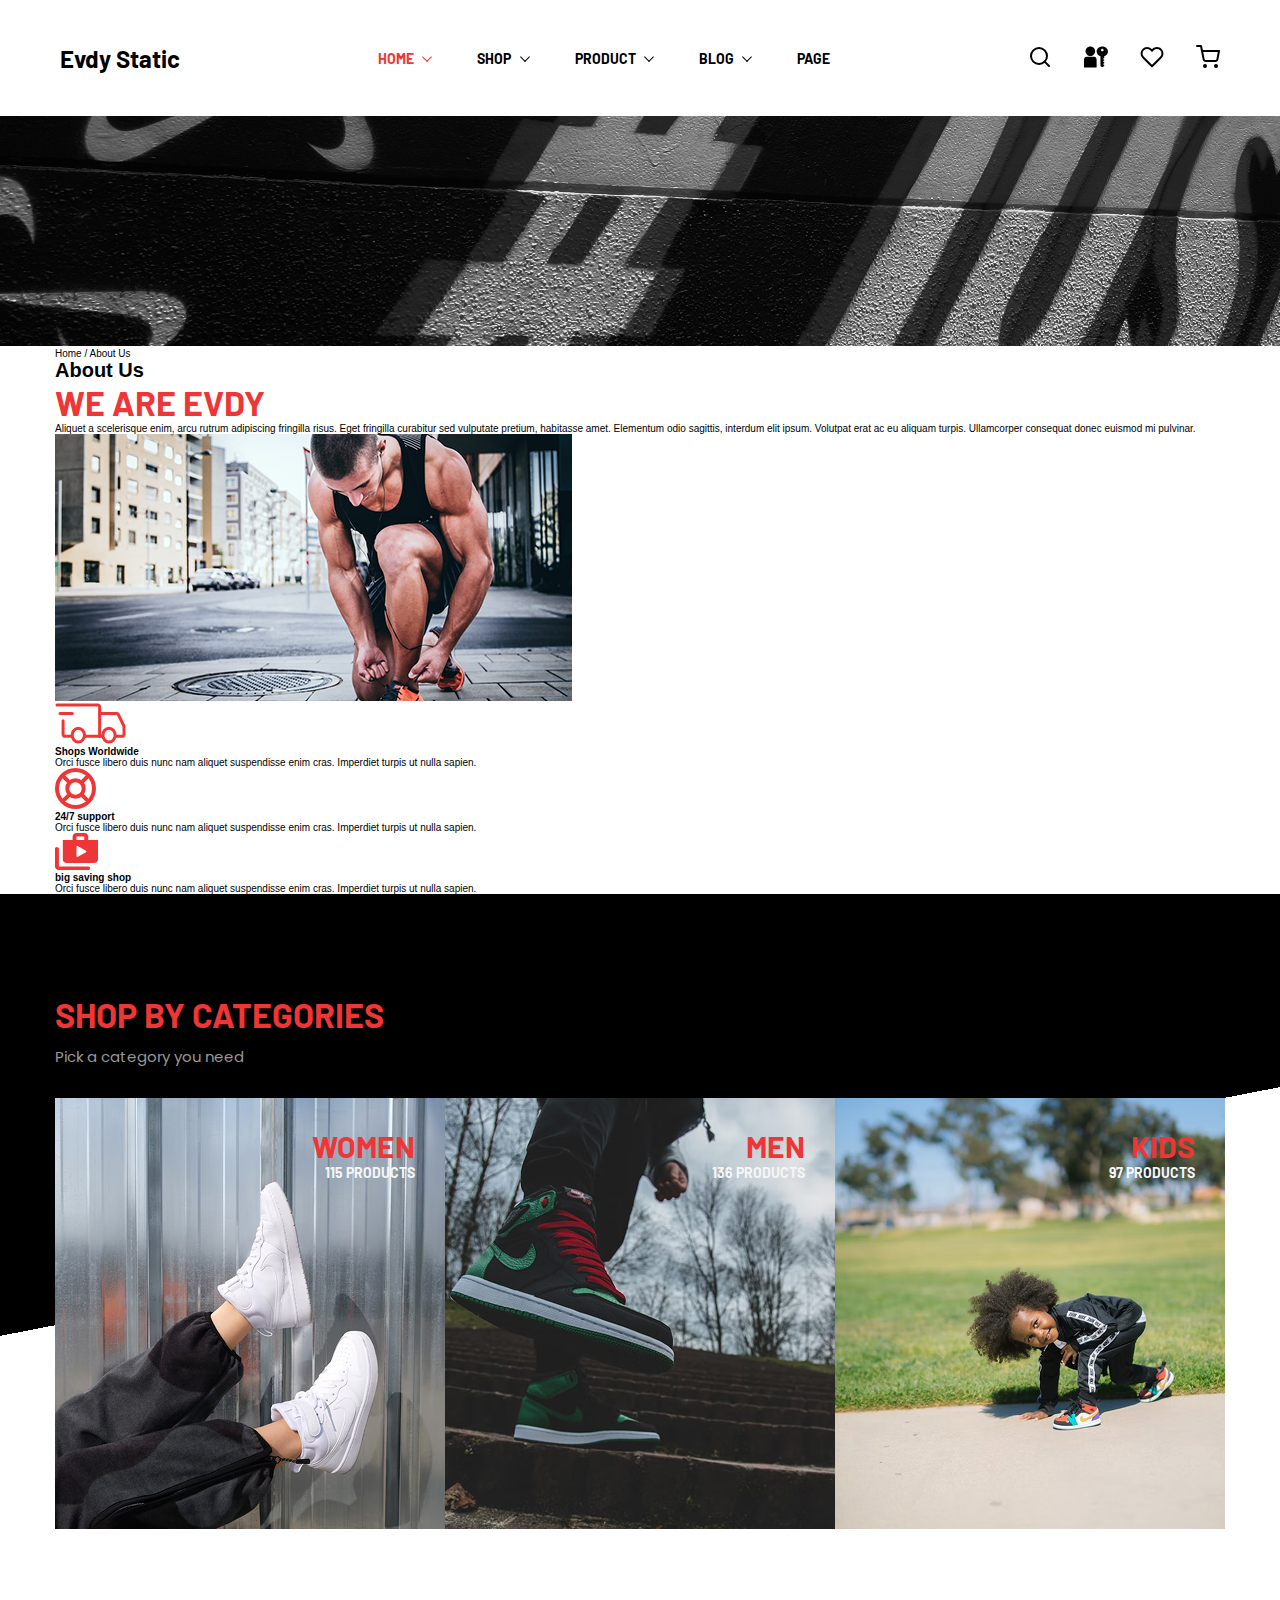
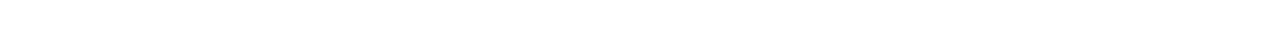
<file: pages/about-us.html>
<!doctype html>
<html lang="en">
<head>
  <meta charset="UTF-8">
  <meta name="viewport"
        content="width=device-width, user-scalable=no, initial-scale=1.0, maximum-scale=1.0, minimum-scale=1.0">
  <meta http-equiv="X-UA-Compatible" content="ie=edge">
  <link rel="stylesheet" href="../styles/styles.css">
  <title>About Us - Evdy Static v2</title>
  <script src="../scripts/app.js" defer></script>
</head>
<body>

<header class="header">
  <div class="container">
    <div class="header__inner">
      <div class="header__logo">
        Evdy Static
      </div>
      <nav class="header__nav">
        <ul class="header__nav-list">
          <li class="header__nav-item header__nav-item--dropdown">
            <a href="#" class="header__nav-link header__nav-link--active">Home</a>
            <span class="header__drop-icon"></span>
          </li>
          <li class="header__nav-item header__nav-item--dropdown">
            <a href="#" class="header__nav-link">Shop</a>
            <span class="header__drop-icon"></span>
          </li>
          <li class="header__nav-item header__nav-item--dropdown">
            <a href="#" class="header__nav-link">Product</a>
            <span class="header__drop-icon"></span>
          </li>
          <li class="header__nav-item header__nav-item--dropdown">
            <a href="#" class="header__nav-link">Blog</a>
            <span class="header__drop-icon"></span>
          </li>
          <li class="header__nav-item">
            <a href="#" class="header__nav-link">Page</a>
          </li>
        </ul>
      </nav>

      <div class="header__right-actions">
        <button class="header__btn">
          <svg class="header__icon" width="24" height="24" viewBox="0 0 24 24" fill="none"
               xmlns="http://www.w3.org/2000/svg">
            <rect width="24" height="24" fill="#F5F5F5"/>
            <g id="Landing" clip-path="url(#clip0_5_91)">
              <rect width="1920" height="5119" transform="translate(-1408 -40)" fill="white"/>
              <g id="Header / Default">
                <rect id="Rectangle 33" x="-1408" y="-40" width="1920" height="104" fill="white"/>
                <g id="Frame 7">
                  <g id="search">
                    <path id="Vector"
                          d="M11 19C15.4183 19 19 15.4183 19 11C19 6.58172 15.4183 3 11 3C6.58172 3 3 6.58172 3 11C3 15.4183 6.58172 19 11 19Z"
                          stroke="black" stroke-width="2" stroke-linecap="round" stroke-linejoin="round"/>
                    <path id="Vector_2" d="M21 21L16.65 16.65" stroke="black" stroke-width="2" stroke-linecap="round"
                          stroke-linejoin="round"/>
                  </g>
                </g>
              </g>
            </g>
            <defs>
              <clipPath id="clip0_5_91">
                <rect width="1920" height="5119" fill="white" transform="translate(-1408 -40)"/>
              </clipPath>
            </defs>
          </svg>
        </button>
        <button class="header__btn">
          <svg class="header__icon" height="24" width="24" xmlns="http://www.w3.org/2000/svg"
               viewBox="0 0 502.664 502.664" xml:space="preserve">
    <path d="M132.099,230.872c55.394,0,100.088-44.759,100.088-99.937c0-55.243-44.673-99.981-100.088-99.981
				c-55.135,0-99.808,44.738-99.808,99.981C32.291,186.091,76.965,230.872,132.099,230.872z"/>
            <path d="M212.3,247.136H52.072C23.469,247.136,0,273.431,0,305.636v160.896
				c0,1.769,0.841,3.387,1.014,5.177h262.387c0.108-1.79,0.949-3.408,0.949-5.177V305.636
				C264.35,273.431,240.967,247.136,212.3,247.136z"/>
            <path d="M502.664,137.751c-0.108-58.673-53.711-105.934-119.33-105.783
				c-65.92,0.108-119.092,47.758-119.006,106.279c0.108,46.226,33.478,85.334,79.812,99.722l0.626,202.55l38.676,27.826
				l40.208-28.064l-0.065-26.877h-18.572l-0.086-26.338h18.616l-0.173-29.121h-18.486l-0.086-26.295h18.572l-0.086-26.316h-18.551
				l-0.065-26.316l18.637-0.022l-0.302-41.157C469.402,223.279,502.664,184.02,502.664,137.751z M383.399,77.612
				c14.776,0,26.899,12.101,26.899,26.856c0.108,14.949-12.015,27.007-26.834,27.007c-14.905,0-26.942-11.886-26.942-26.877
				C356.436,89.778,368.494,77.655,383.399,77.612z"/>
</svg>
        </button>
        <button class="header__btn">
          <svg class="header__icon" width="24" height="24" viewBox="0 0 24 24" fill="none"
               xmlns="http://www.w3.org/2000/svg">
            <path d="M20.84 4.60999C20.3292 4.099 19.7228 3.69364 19.0554 3.41708C18.3879 3.14052 17.6725 2.99817 16.95 2.99817C16.2275 2.99817 15.5121 3.14052 14.8446 3.41708C14.1772 3.69364 13.5708 4.099 13.06 4.60999L12 5.66999L10.94 4.60999C9.9083 3.5783 8.50903 2.9987 7.05 2.9987C5.59096 2.9987 4.19169 3.5783 3.16 4.60999C2.1283 5.64169 1.54871 7.04096 1.54871 8.49999C1.54871 9.95903 2.1283 11.3583 3.16 12.39L4.22 13.45L12 21.23L19.78 13.45L20.84 12.39C21.351 11.8792 21.7563 11.2728 22.0329 10.6053C22.3095 9.93789 22.4518 9.22248 22.4518 8.49999C22.4518 7.77751 22.3095 7.0621 22.0329 6.39464C21.7563 5.72718 21.351 5.12075 20.84 4.60999V4.60999Z"
                  stroke="black" stroke-width="2" stroke-linecap="round" stroke-linejoin="round"/>
          </svg>

        </button>
        <button class="header__btn">
          <svg class="header__icon" width="24" height="24" viewBox="0 0 24 24" fill="none"
               xmlns="http://www.w3.org/2000/svg">
            <path d="M9 22C9.55228 22 10 21.5523 10 21C10 20.4477 9.55228 20 9 20C8.44772 20 8 20.4477 8 21C8 21.5523 8.44772 22 9 22Z"
                  stroke="black" stroke-width="2" stroke-linecap="round" stroke-linejoin="round"/>
            <path d="M20 22C20.5523 22 21 21.5523 21 21C21 20.4477 20.5523 20 20 20C19.4477 20 19 20.4477 19 21C19 21.5523 19.4477 22 20 22Z"
                  stroke="black" stroke-width="2" stroke-linecap="round" stroke-linejoin="round"/>
            <path d="M1 1H5L7.68 14.39C7.77144 14.8504 8.02191 15.264 8.38755 15.5583C8.75318 15.8526 9.2107 16.009 9.68 16H19.4C19.8693 16.009 20.3268 15.8526 20.6925 15.5583C21.0581 15.264 21.3086 14.8504 21.4 14.39L23 6H6"
                  stroke="black" stroke-width="2" stroke-linecap="round" stroke-linejoin="round"/>
          </svg>
        </button>
      </div>

      <button class="header__hamburger-menu" id="hamburger-menu">
        <span class="header__hamburger-bar"></span>
      </button>

      <div class="header__mobile-nav" id="mobile-nav">
        <nav class="header__nav header__nav--mobile">
          <ul class="header__nav-list header__nav-list--mobile">
            <li class="header__nav-item header__nav-item--dropdown">
              <a href="#" class="header__nav-link header__nav-link--active">Home</a>
              <span class="header__drop-icon"></span>
            </li>
            <li class="header__nav-item header__nav-item--dropdown">
              <a href="#" class="header__nav-link">Shop</a>
              <span class="header__drop-icon"></span>
            </li>
            <li class="header__nav-item header__nav-item--dropdown">
              <a href="#" class="header__nav-link">Product</a>
              <span class="header__drop-icon"></span>
            </li>
            <li class="header__nav-item header__nav-item--dropdown">
              <a href="#" class="header__nav-link">Blog</a>
              <span class="header__drop-icon"></span>
            </li>
            <li class="header__nav-item">
              <a href="#" class="header__nav-link">Page</a>
            </li>
          </ul>
        </nav>
      </div>
    </div>
  </div>
</header>
<!-- HEADER -->

<section class="main-secondary">
  <img src="../img/about-us/main-secondary/1.png" alt="About us background" class="main-secondary__background-img">
  <div class="container">
    <div class="main-secondary__inner">
      <div class="main-secondary__content">
        <p class="main-secondary__sub-title">Home / About Us</p>
        <h1 class="main-secondary__title">About Us</h1>
      </div>
    </div>
  </div>
</section>
<!-- MAIN SECONDARY -->

<section class="we-are-evdy">
  <div class="container">
    <div class="we-are-evdy__inner">
      <div class="we-are-evdy__left">
        <h2 class="we-are-evdy__heading heading heading--red">We are evdy</h2>
        <p class="we-are-evdy__text">
          Aliquet a scelerisque enim, arcu rutrum adipiscing fringilla risus. Eget fringilla curabitur sed vulputate pretium, habitasse amet. Elementum odio sagittis, interdum elit ipsum. Volutpat erat ac eu aliquam turpis. Ullamcorper consequat donec euismod mi pulvinar.
        </p>
      </div>
      <div class="we-are-evdy__right">
        <div class="we-are-evdy__placeholder">
          <img src="../img/about-us/we-are-evdy/1.png" alt="We are evdy image" class="we-are-evdy__img">
        </div>
      </div>
    </div>
  </div>
</section>
<!-- WE ARE EVDY -->

<section class="cards-white">
  <div class="container">
    <div class="cards-white__inner">
      <div class="cards-white__card">
        <svg width="71" height="41" viewBox="0 0 71 41" fill="none" xmlns="http://www.w3.org/2000/svg" class="cards-white__icon">
          <path d="M23.31 39C24.9384 39 26.5002 38.2781 27.6517 36.9931C28.8032 35.7082 29.4501 33.9654 29.4501 32.1481C29.4501 30.3309 28.8032 28.5881 27.6517 27.3032C26.5002 26.0182 24.9384 25.2963 23.31 25.2963C21.6815 25.2963 20.1197 26.0182 18.9682 27.3032C17.8167 28.5881 17.1698 30.3309 17.1698 32.1481C17.1698 33.9654 17.8167 35.7082 18.9682 36.9931C20.1197 38.2781 21.6815 39 23.31 39V39ZM54.0108 39C55.6392 39 57.201 38.2781 58.3525 36.9931C59.504 35.7082 60.1509 33.9654 60.1509 32.1481C60.1509 30.3309 59.504 28.5881 58.3525 27.3032C57.201 26.0182 55.6392 25.2963 54.0108 25.2963C52.3823 25.2963 50.8205 26.0182 49.669 27.3032C48.5175 28.5881 47.8706 30.3309 47.8706 32.1481C47.8706 33.9654 48.5175 35.7082 49.669 36.9931C50.8205 38.2781 52.3823 39 54.0108 39V39Z" stroke="#EF3636" stroke-width="3" stroke-miterlimit="1.5" stroke-linecap="round" stroke-linejoin="round" />
          <path d="M29.5614 33.3077H44.6364V3.70769C44.6364 3.25478 44.4438 2.82043 44.1012 2.50017C43.7585 2.17992 43.2937 2 42.8091 2H2M16.1614 33.3077H9.91818C9.67822 33.3077 9.44061 33.2635 9.21891 33.1777C8.99722 33.0919 8.79578 32.9661 8.6261 32.8075C8.45643 32.6489 8.32183 32.4607 8.23 32.2535C8.13817 32.0463 8.09091 31.8243 8.09091 31.6V17.6538" stroke="#EF3636" stroke-width="3" stroke-linecap="round" />
          <path d="M5.04541 10.5384H17.2272" stroke="#EF3636" stroke-width="3" stroke-linecap="round" stroke-linejoin="round" />
          <path d="M44.6364 10.5384H61.7214C62.0746 10.5385 62.4202 10.6342 62.7164 10.8141C63.0125 10.9939 63.2466 11.2501 63.3903 11.5517L68.8416 23.016C68.9455 23.2336 68.9994 23.4692 69 23.7076V31.6C69 31.8242 68.9527 32.0463 68.8609 32.2535C68.7691 32.4607 68.6345 32.6489 68.4648 32.8075C68.2951 32.9661 68.0937 33.0918 67.872 33.1777C67.6503 33.2635 67.4127 33.3077 67.1727 33.3077H61.3864M44.6364 33.3077H47.6818" stroke="#EF3636" stroke-width="3" stroke-linecap="round" />
        </svg>
        <h4 class="cards-white__title">Shops Worldwide</h4>
        <p class="cards-white__text">Orci fusce libero duis nunc nam aliquet suspendisse enim cras. Imperdiet turpis ut nulla sapien.</p>
      </div>
      <div class="cards-white__card">
        <svg width="41" height="41" viewBox="0 0 41 41" fill="none" xmlns="http://www.w3.org/2000/svg" class="cards-white__icon">
          <path d="M32.8333 32.8333L26.6667 26.6667M14.3333 14.3333L8.16667 8.16667M26.6667 14.3333L32.8333 8.16667M8.16667 32.8333L14.3333 26.6667M39 20.5C39 22.9295 38.5215 25.3351 37.5918 27.5796C36.6621 29.8242 35.2994 31.8636 33.5815 33.5815C31.8636 35.2994 29.8242 36.6621 27.5796 37.5918C25.3351 38.5215 22.9295 39 20.5 39C18.0705 39 15.6649 38.5215 13.4204 37.5918C11.1758 36.6621 9.13641 35.2994 7.41852 33.5815C5.70064 31.8636 4.33794 29.8242 3.40823 27.5796C2.47852 25.3351 2 22.9295 2 20.5C2 15.5935 3.9491 10.8879 7.41852 7.41852C10.8879 3.9491 15.5935 2 20.5 2C25.4065 2 30.1121 3.9491 33.5815 7.41852C37.0509 10.8879 39 15.5935 39 20.5ZM28.7222 20.5C28.7222 22.6807 27.856 24.772 26.314 26.314C24.772 27.856 22.6807 28.7222 20.5 28.7222C18.3193 28.7222 16.228 27.856 14.686 26.314C13.144 24.772 12.2778 22.6807 12.2778 20.5C12.2778 18.3193 13.144 16.228 14.686 14.686C16.228 13.144 18.3193 12.2778 20.5 12.2778C22.6807 12.2778 24.772 13.144 26.314 14.686C27.856 16.228 28.7222 18.3193 28.7222 20.5V20.5Z" stroke="#EF3636" stroke-width="4" />
        </svg>
        <h4 class="cards-white__title">
          24/7 support
        </h4>
        <p class="cards-white__text">
          Orci fusce libero duis nunc nam aliquet suspendisse enim cras. Imperdiet turpis ut nulla sapien.
        </p>
      </div>
      <div class="cards-white__card">
        <svg width="43" height="37" viewBox="0 0 43 37" fill="none" xmlns="http://www.w3.org/2000/svg" class="cards-white__icon">
          <path d="M1.95455 14.0952C0.879545 14.0952 0 14.8881 0 15.8572V33.4762C0 35.4143 1.75909 37 3.90909 37H33.2273C34.3023 37 35.1818 36.2072 35.1818 35.2381C35.1818 34.2691 34.3023 33.4762 33.2273 33.4762H3.90909V15.8572C3.90909 14.8881 3.02955 14.0952 1.95455 14.0952Z" fill="#EF3636" />
          <path d="M33.2272 7.04762V3.52381C33.2272 1.5681 31.4877 0 29.3181 0H21.4999C19.3304 0 17.5908 1.5681 17.5908 3.52381V7.04762H7.81812V26.4286C7.81812 28.3843 9.55766 29.9524 11.7272 29.9524H39.0908C41.2604 29.9524 42.9999 28.3843 42.9999 26.4286V7.04762H33.2272ZM21.4999 3.52381H29.3181V7.04762H21.4999V3.52381ZM21.4999 23.0633V13.9367C21.4999 13.2495 22.3599 12.8267 23.0049 13.1967L30.9599 17.76C31.5658 18.1124 31.5658 18.9052 30.9599 19.24L23.0049 23.8033C22.857 23.8869 22.6871 23.9334 22.5126 23.9381C22.3382 23.9429 22.1654 23.9057 22.0122 23.8303C21.859 23.755 21.7308 23.6442 21.6407 23.5094C21.5507 23.3746 21.5021 23.2207 21.4999 23.0633Z" fill="#EF3636" />
        </svg>
        <h4 class="cards-white__title">
          big saving shop
        </h4>
        <p class="cards-white__text">
          Orci fusce libero duis nunc nam aliquet suspendisse enim cras. Imperdiet turpis ut nulla sapien.
        </p>
      </div>
    </div>
  </div>
</section>
<!-- CARDS WHITE -->

<section class="shop-by-categories shop-by-categories--about-us">
  <div class="container">
    <div class="shop-by-categories__inner">
      <h2 class="shop-by-categories__heading heading heading--red">shop by categories</h2>
      <h3 class="shop-by-categories__sub-heading">Pick a category you need</h3>

      <div class="shop-by-categories__cards">
        <div class="shop-by-categories__card">
          <img src="../img/shop-by-categories/1.png" class="shop-by-categories__img" alt="Shop by categories image #1">
          <div class="shop-by-categories__content-texts">
            <span class="shop-by-categories__text-main">women</span>
            <span class="shop-by-categories__text-sub">115 products</span>
          </div>
        </div>

        <div class="shop-by-categories__card">
          <img src="../img/shop-by-categories/2.png" class="shop-by-categories__img" alt="Shop by categories image #2">
          <div class="shop-by-categories__content-texts">
            <span class="shop-by-categories__text-main">men</span>
            <span class="shop-by-categories__text-sub">136 products</span>
          </div>
        </div>

        <div class="shop-by-categories__card">
          <img src="../img/shop-by-categories/3.png" class="shop-by-categories__img" alt="Shop by categories image #3">
          <div class="shop-by-categories__content-texts">
            <span class="shop-by-categories__text-main">kids</span>
            <span class="shop-by-categories__text-sub">97 products</span>
          </div>
        </div>
      </div>
    </div>
  </div>
</section>
<!-- SECTION SHOP BY CATEGORIES  -->

</body>
</html>
</file>
<file: styles/styles.css>
@import url("https://fonts.googleapis.com/css2?family=Barlow:wght@400;700&family=Poppins:wght@400;700&display=swap");
*, *::before, *::after {
  box-sizing: border-box;
  margin: 0;
  padding: 0;
}

html {
  font-size: 62.5%;
}
@media only screen and (max-width: 62.5em) {
  html {
    font-size: 56.25%;
  }
}
@media only screen and (max-width: 37.5em) {
  html {
    font-size: 50%;
  }
}
@media only screen and (min-width: 125em) {
  html {
    font-size: 100%;
  }
}

body {
  font-family: Arial, Helvetica, sans-serif;
}

ul {
  list-style-type: none;
}

a {
  text-decoration: none;
  color: #000000;
}

.heading {
  font-family: "Barlow", sans-serif;
  font-weight: 700;
  font-size: 3.4rem;
  text-transform: uppercase;
}
.heading--red {
  color: #ef3636;
}
.heading--black {
  font-size: 3rem;
  color: #000000;
}
.heading--white {
  color: #ffffff;
  font-size: 3rem;
}

.about {
  padding: 0 0.9rem 27.9rem 0.9rem;
  width: 100%;
  height: 100%;
  max-height: 60.3rem;
  background-image: linear-gradient(-11deg, #000000 0%, #000000 50%, #ffffff 50%);
}
@media only screen and (max-width: 56.25em) {
  .about {
    padding-bottom: 54.6rem;
    max-height: 67rem;
  }
}
.about__inner {
  width: 100%;
}
.about__content {
  display: flex;
  align-items: stretch;
  flex-wrap: wrap;
}
@media only screen and (max-width: 56.25em) {
  .about__content {
    flex-direction: column;
    max-width: 80%;
    margin: 0 auto;
  }
}
.about__left {
  display: flex;
  flex: 0 1 57rem;
  height: 100%;
  max-height: 32.4rem;
  min-width: 0;
}
.about__img {
  display: block;
  width: 100%;
  height: 100%;
  object-fit: cover;
}
.about__right {
  padding: 6rem 3rem;
  background: #f6f6f6;
  flex: 1;
  min-width: 0;
  max-height: 32.4rem;
  overflow-y: auto;
}
.about__title {
  font-size: 3rem;
  margin-bottom: 2.4rem;
}
.about__text {
  font-family: "Poppins", sans-serif;
  font-weight: 400;
  font-size: 1.6rem;
  color: #626262;
}

.btn {
  font-family: "Poppins", sans-serif;
  font-weight: 600;
  font-size: 1.4rem;
  text-align: center;
  outline: none;
  border: none;
  cursor: pointer;
  transition: all 0.4s;
}
.btn--grey {
  color: #ffffff;
  background: #989898;
  padding: 1rem 4.5rem;
  border-radius: 6px;
}
.btn--grey:hover {
  background: rgb(126.5, 126.5, 126.5);
}
.btn--slider {
  border-radius: 100px;
  color: #ffffff;
  width: 1.2rem;
  height: 1.2rem;
}
.btn--slider.active {
  background: #ef3636;
}
.btn--black {
  border-radius: 0.6rem;
  padding: 1rem 4.5rem;
  background: #000000;
  color: #ffffff;
}
.btn--black:hover {
  background: rgb(38.25, 38.25, 38.25);
}
.btn--white {
  font-family: "Poppins", sans-serif;
  font-weight: 400;
  font-size: 1.2rem;
  text-align: center;
  color: #000000;
  background: #ffffff;
}
.btn--red {
  border-radius: 0.6rem;
  padding: 1rem 4.5rem;
  background: #ef3636;
  color: #ffffff;
}

.input {
  font-family: "Poppins", sans-serif;
  font-weight: 400;
  font-size: 1.2rem;
  color: #ffffff;
  border-radius: 0.6rem;
  border: 1px solid #ef3636;
  padding: 1.2rem 1rem 1.1rem 1rem;
  background: #252525;
  outline: none;
}
.input:focus {
  box-shadow: rgba(255, 255, 255, 0.2) 0 0.7rem 2.9rem 0;
}
.input::placeholder {
  color: #ffffff;
}
.input--white {
  background: #ffffff;
}
.input--white::placeholder {
  color: #989898;
}
.input--white:focus {
  box-shadow: rgba(0, 0, 0, 0.2) 0 0.7rem 2.9rem 0;
}

.instagram {
  margin-bottom: 10rem;
  padding: 0 0.9rem;
}
.instagram__inner {
  position: relative;
}
.instagram__inner:hover .instagram__item {
  opacity: 0.5;
}
.instagram__inner:hover .instagram__button-with-link {
  opacity: 1;
}
.instagram__grid {
  display: grid;
  grid-template-columns: repeat(auto-fit, minmax(16.7rem, 1fr));
}
.instagram__item {
  max-width: 100%;
  transition: opacity 0.2s;
  background: #000000;
}
.instagram__img {
  display: block;
  width: 100%;
}
.instagram__button-with-link {
  display: flex;
  place-items: center;
  gap: 1rem;
  position: absolute;
  top: 50%;
  left: 50%;
  transform: translate(-50%, -50%);
  opacity: 0;
  padding: 1rem 2rem;
  border-radius: 5px;
}
.latest-news {
  padding: 0 0.9rem;
}
.latest-news__title {
  margin-bottom: 1rem;
}
@media only screen and (max-width: 37.5em) {
  .latest-news__title {
    text-align: center;
  }
}
.latest-news__text {
  font-family: "Poppins", sans-serif;
  font-weight: 400;
  font-size: 1.5rem;
  color: #626262;
  max-width: 57rem;
  margin-bottom: 3rem;
}
@media only screen and (max-width: 37.5em) {
  .latest-news__text {
    text-align: center;
    margin-left: auto;
    margin-right: auto;
  }
}
.latest-news__slider {
  display: flex;
}
@media only screen and (max-width: 37.5em) {
  .latest-news__slider {
    flex-direction: column;
    align-items: center;
  }
}
.latest-news__item {
  display: flex;
  flex-direction: column;
  margin-bottom: 4rem;
}
.latest-news__picture-container {
  width: 100%;
  margin-bottom: 1rem;
  text-align: center;
}
.latest-news__img {
  max-width: 100%;
}
.latest-news__date {
  font-family: "Poppins", sans-serif;
  font-weight: 400;
  font-size: 1.2rem;
  text-align: center;
  color: #989898;
  margin-bottom: 1.5rem;
}
.latest-news__item-title {
  font-family: "Barlow", sans-serif;
  font-weight: 700;
  font-size: 1.4rem;
  text-transform: uppercase;
  text-align: center;
  color: #ef3636;
  margin-bottom: 2rem;
}
.latest-news__btn {
  margin-bottom: 2.3rem;
}
.main {
  width: 100%;
  max-height: 71.7rem;
  background-image: url(../img/main/1.png);
  background-repeat: no-repeat;
  background-size: cover;
  background-attachment: fixed;
  background-position: 50%;
  color: #ffffff;
  padding: 0 1rem;
}
@media only screen and (max-width: 56.25em) {
  .main {
    max-height: 120rem;
    padding: 4rem 1rem;
  }
}
.main__slider {
  display: flex;
  gap: 3rem;
  align-items: center;
  justify-content: center;
  height: 100%;
}
.main__slider-arrow-btn {
  position: relative;
  height: 7rem;
  flex: 1 0 7rem;
}
.main__slider-left-arrow-btn, .main__slider-right-arrow-btn {
  background: transparent;
}
.main__slider-arrow-img {
  position: absolute;
  left: 50%;
  top: 50%;
  transform: translate(-50%, -50%);
  width: 100%;
  max-width: 7rem;
  height: auto;
}
.main__slider-content {
  display: flex;
  align-items: center;
  gap: 3rem;
}
@media only screen and (max-width: 56.25em) {
  .main__slider-content {
    flex-direction: column;
  }
}
@media only screen and (max-width: 56.25em) {
  .main__slider-content-left {
    display: flex;
    flex-direction: column;
    align-items: flex-start;
    max-width: 37rem;
  }
}
.main__slider-title {
  font-family: "Barlow", sans-serif;
  font-weight: 700;
  font-size: 5rem;
  text-transform: uppercase;
  color: #ffffff;
  max-width: 37rem;
  margin-bottom: 2.5rem;
}
.main__slider-text {
  font-family: "Poppins", sans-serif;
  font-weight: 400;
  font-size: 1.6rem;
  color: #f6f6f6;
  margin-bottom: 4rem;
}
.main__slider-content-right {
  width: 100%;
  max-width: 57rem;
}
.main__slider-big-img {
  max-width: 100%;
}
.main__slider-controls {
  display: flex;
  justify-content: center;
  gap: 6px;
  padding-bottom: 4.4rem;
}
.newsletter {
  background: #252525;
  padding: 6rem 0.9rem;
}
@media only screen and (max-width: 56.25em) {
  .newsletter {
    padding: 3rem 0.9rem;
  }
}
.newsletter__inner {
  display: flex;
  gap: 7rem;
  align-items: center;
}
@media only screen and (max-width: 56.25em) {
  .newsletter__inner {
    flex-direction: column;
    align-items: start;
    gap: 2rem;
  }
}
.newsletter__texts {
  flex: 0 1 24.9rem;
}
@media only screen and (max-width: 56.25em) {
  .newsletter__texts {
    flex: 1;
    max-width: 24.9rem;
  }
}
.newsletter__title {
  margin-bottom: 1rem;
}
.newsletter__text {
  font-family: "Poppins", sans-serif;
  font-weight: 400;
  font-size: 1.2rem;
  color: #ffffff;
}
.newsletter__text-highlighted {
  color: #ef3636;
}
.newsletter__actions {
  flex: 1;
}
.newsletter__form {
  display: flex;
  gap: 1.5rem;
}
.newsletter__input {
  flex: 1;
}
.our-products {
  margin-bottom: 10rem;
  padding: 0 0.9rem;
}
.our-products__heading-main {
  margin-bottom: 3rem;
}
@media only screen and (max-width: 56.25em) {
  .our-products__heading-main {
    text-align: center;
  }
}
.our-products__products {
  display: grid;
  grid-template-columns: repeat(auto-fit, minmax(27rem, 1fr));
  gap: 3rem;
  justify-items: start;
  margin-bottom: 4rem;
}
@media only screen and (max-width: 56.25em) {
  .our-products__products {
    justify-items: center;
  }
}
.our-products__product {
  padding-bottom: 2rem;
}
.our-products__picture-container {
  margin-bottom: 2rem;
  position: relative;
}
.our-products__content-texts {
  display: flex;
  flex-direction: column;
  align-items: center;
}
.our-products__subtitle {
  font-family: "Poppins", sans-serif;
  font-weight: 400;
  font-size: 1.4rem;
  text-align: center;
  color: #989898;
  margin-bottom: 1rem;
}
.our-products__title {
  font-family: "Barlow", sans-serif;
  font-weight: 700;
  font-size: 1.4rem;
  text-transform: uppercase;
  text-align: center;
  color: #000000;
  margin-bottom: 1rem;
}
.our-products__price {
  margin-bottom: 1rem;
  font-family: "Barlow", sans-serif;
  font-weight: 700;
  font-size: 1.4rem;
  text-transform: uppercase;
  text-align: center;
  color: #ef3636;
}
.our-products__notice {
  position: absolute;
  left: 0;
  top: 2rem;
  font-family: "Poppins", sans-serif;
  font-weight: 600;
  font-size: 1.4rem;
  text-align: center;
  padding: 0.3rem 2.5rem;
}
.our-products__notice--bestseller {
  color: #000000;
  background: #f3c449;
}
.our-products__notice--out-of-stock {
  color: #f6f6f6;
  background: #ef3636;
}
.our-products__actions {
  display: flex;
  justify-content: center;
}
.shop-by-categories {
  width: 100%;
  height: 100%;
  max-height: 63.5rem;
  background-image: linear-gradient(-11deg, #ffffff 0%, #ffffff 50%, #000000 50%);
  padding: 10rem 0.9rem 0 0.9rem;
  margin-bottom: 10rem;
}
@media only screen and (max-width: 37.5em) {
  .shop-by-categories {
    max-height: max-content;
  }
}
.shop-by-categories__heading {
  font-family: "Barlow", sans-serif;
  font-weight: 700;
  font-size: 3.4rem;
  text-transform: uppercase;
  color: #ef3636;
  margin-bottom: 1rem;
}
@media only screen and (max-width: 37.5em) {
  .shop-by-categories__heading {
    text-align: center;
  }
}
.shop-by-categories__sub-heading {
  font-family: "Poppins", sans-serif;
  font-weight: 400;
  font-size: 1.5rem;
  color: #989898;
  margin-bottom: 3rem;
}
@media only screen and (max-width: 37.5em) {
  .shop-by-categories__sub-heading {
    text-align: center;
  }
}
.shop-by-categories__cards {
  display: flex;
}
@media only screen and (max-width: 37.5em) {
  .shop-by-categories__cards {
    flex-direction: column;
    align-items: center;
  }
}
.shop-by-categories__card {
  position: relative;
  flex: 1 1 33.3334%;
}
.shop-by-categories__img {
  max-width: 100%;
  height: auto;
}
.shop-by-categories__content-texts {
  position: absolute;
  top: 3rem;
  right: 3rem;
}
.shop-by-categories__text-main {
  font-family: "Barlow", sans-serif;
  font-weight: 700;
  font-size: 3rem;
  text-transform: uppercase;
  text-align: right;
  color: #ef3636;
  display: block;
}
.shop-by-categories__text-sub {
  font-family: "Barlow", sans-serif;
  display: block;
  font-size: 1.4rem;
  color: #f6f6f6;
  text-align: right;
  text-transform: uppercase;
  font-weight: 700;
}

.what-people-say {
  margin: -17.3rem 0.9rem 10rem 0.9rem;
}
@media only screen and (max-width: 56.25em) {
  .what-people-say {
    margin-top: 3rem;
  }
}
.what-people-say__title {
  margin-bottom: 4rem;
  text-align: center;
}
@media only screen and (max-width: 56.25em) {
  .what-people-say__title {
    color: #000000;
  }
}
.what-people-say__slider {
  background: #f6f6f6;
  display: flex;
  gap: 3.8rem;
  justify-content: space-between;
  align-items: center;
  padding: 3rem 3.8rem;
  margin-bottom: 4rem;
}
.what-people-say__content {
  display: flex;
  flex-direction: column;
}
.what-people-say__quote {
  font-family: "Poppins", sans-serif;
  font-weight: 400;
  font-size: 1.6rem;
  color: #000000;
  margin-bottom: 2.5rem;
  text-align: center;
}
.what-people-say__author {
  font-family: "Barlow", sans-serif;
  font-weight: 700;
  font-size: 2rem;
  text-transform: uppercase;
  color: #ef3636;
  position: relative;
  padding-left: 2rem;
  text-align: center;
}
.what-people-say__companies {
  display: flex;
  justify-content: center;
  gap: 3rem;
}
.what-people-say__company-picture-container {
  width: 100%;
  max-width: 17rem;
}
.what-people-say__company-img {
  max-width: 100%;
  height: auto;
}

.container {
  margin: 0 auto;
  width: 100%;
  max-width: 117rem;
}
.container--smaller {
  max-width: 107rem;
}

.footer {
  background: #252525;
  color: #ffffff;
  padding: 6.6rem 0.9rem 0 0.9rem;
}
.footer__content {
  display: grid;
  grid-template-columns: repeat(4, minmax(7.9rem, 1fr));
  padding-bottom: 5.7rem;
  border-bottom: 1px solid #ef3636;
}
@media only screen and (max-width: 56.25em) {
  .footer__content {
    grid-template-columns: repeat(2, minmax(7.9rem, 1fr));
    gap: 2rem;
  }
}
@media only screen and (max-width: 37.5em) {
  .footer__content {
    grid-template-columns: minmax(7.9rem, 1fr);
    justify-items: start;
    gap: 2rem;
  }
}
.footer__column {
  display: flex;
  flex-direction: column;
}
.footer__logo {
  color: #ffffff;
  line-height: 2.4rem;
  font-size: 2.2rem;
  font-family: "Barlow", sans-serif;
  font-weight: 700;
  text-transform: uppercase;
  margin-bottom: 2.7rem;
}
.footer__text {
  font-family: "Poppins", sans-serif;
  font-weight: 400;
  font-size: 1.2rem;
  color: #ffffff;
  margin-bottom: 3.6rem;
}
.footer__socials-list {
  display: flex;
  gap: 1.5rem;
}
.footer__red-title {
  margin-bottom: 3.1rem;
  font-family: "Barlow", sans-serif;
  font-weight: 700;
  font-size: 1.4rem;
  text-transform: uppercase;
  color: #ef3636;
}
.footer__link:link, .footer__link:visited {
  display: inline-block;
  font-family: "Poppins", sans-serif;
  font-weight: 400;
  font-size: 1.4rem;
  color: #ffffff;
}
.footer__link:link:not(:last-child), .footer__link:visited:not(:last-child) {
  margin-bottom: 1.9rem;
}
.footer__item-container {
  display: flex;
  gap: 1.2rem;
  align-items: center;
}
.footer__item-container:not(:last-child) {
  margin-bottom: 1.9rem;
}
.footer__item-text {
  display: inline-block;
  font-family: "Poppins", sans-serif;
  font-weight: 400;
  font-size: 1.4rem;
  color: #ffffff;
}
.footer__copyright {
  padding: 1.7rem 0 1.6rem 0;
  display: flex;
  justify-content: space-between;
}
.footer__copy-text {
  font-family: "Poppins", sans-serif;
  font-weight: 700;
  font-size: 1.6rem;
  text-transform: uppercase;
  color: #ffffff;
}

.header__inner {
  display: flex;
  flex-direction: row;
  justify-content: space-between;
  padding: 4.35rem 0.5rem;
}
.header__logo {
  font-family: "Barlow", sans-serif;
  font-size: 2.4rem;
  font-weight: 700;
}
.header__nav-list {
  display: flex;
  align-items: center;
  gap: 4.8rem;
  height: 100%;
}
@media only screen and (max-width: 62.5em) {
  .header__nav-list {
    display: none;
  }
}
.header__nav-list--mobile {
  display: flex;
  flex-direction: column;
}
.header__nav-list--mobile .header__nav-item {
  border: 1px solid #ffffff;
  padding: 1rem 2rem;
  border-radius: 0.5rem;
  width: 200px;
}
.header__nav-list--mobile .header__nav-item .header__nav-link {
  color: #ffffff;
}
.header__nav-item:hover .header__nav-item__nav-link {
  color: #ef3636;
}
.header__nav-item--dropdown {
  display: flex;
  gap: 8.25px;
  align-items: center;
}
.header__nav-list--mobile .header__nav-item:hover .header__nav-link {
  color: #ef3636;
}
.header__nav-list--mobile .header__nav-item:hover {
  border: 1px solid #ef3636;
}
.header__nav-link {
  font-family: "Barlow", sans-serif;
  font-weight: 700;
  font-size: 1.4rem;
  text-transform: uppercase;
  color: #000000;
}
.header__nav-link--active {
  color: #ef3636;
}
.header__drop-icon {
  display: inline-block;
  width: 0.7rem;
  height: 0.7rem;
  transform: rotate(45deg) translateY(-30%);
  border-right: 1px solid #000000;
  border-bottom: 1px solid #000000;
}
.header__nav-link--active + .header__drop-icon {
  border-right: 1px solid #ef3636;
  border-bottom: 1px solid #ef3636;
}
.header__nav-list--mobile > .header__nav-item--dropdown > .header__drop-icon {
  display: none;
}
.header__right-actions {
  display: flex;
  flex-direction: row;
  align-items: center;
  gap: 3.2rem;
}
@media only screen and (max-width: 62.5em) {
  .header__right-actions {
    display: none;
  }
}
.header__btn {
  background: transparent;
  border: none;
}
.header__btn:hover {
  cursor: pointer;
}
.header__btn:hover .header__icon, .header__btn:hover .header__icon path {
  fill: #ef3636;
  stroke: #ef3636;
}
.header__hamburger-menu {
  position: fixed;
  top: 3rem;
  right: 3rem;
  width: 3.5rem;
  cursor: pointer;
  background: none;
  appearance: none;
  outline: none;
  border: none;
  display: none;
}
@media only screen and (max-width: 62.5em) {
  .header__hamburger-menu {
    display: block;
    z-index: 198;
  }
}
.header__hamburger-menu .header__hamburger-bar, .header__hamburger-menu::before, .header__hamburger-menu::after {
  z-index: 100;
  content: "";
  display: block;
  width: 100%;
  height: 5px;
  background-color: #ef3636;
  margin: 6px 0;
  transition: 0.4s;
}
.header__hamburger-menu.active::before {
  transform: rotate(-45deg) translate(-8px, 6px);
}
.header__hamburger-menu.active .header__hamburger-bar {
  opacity: 0;
}
.header__hamburger-menu.active::after {
  transform: rotate(45deg) translate(-9px, -8px);
}
.header__mobile-nav {
  display: none;
  width: 0;
  transition: width 0.5s ease-in;
}
.header__mobile-nav.active {
  display: grid;
  place-items: center;
  position: fixed;
  top: 0;
  left: 0;
  width: 100%;
  height: 100vh;
  z-index: 98;
  background-color: #252525;
  color: #ffffff;
  padding-top: 12rem;
}

/*# sourceMappingURL=styles.css.map */
</file>
